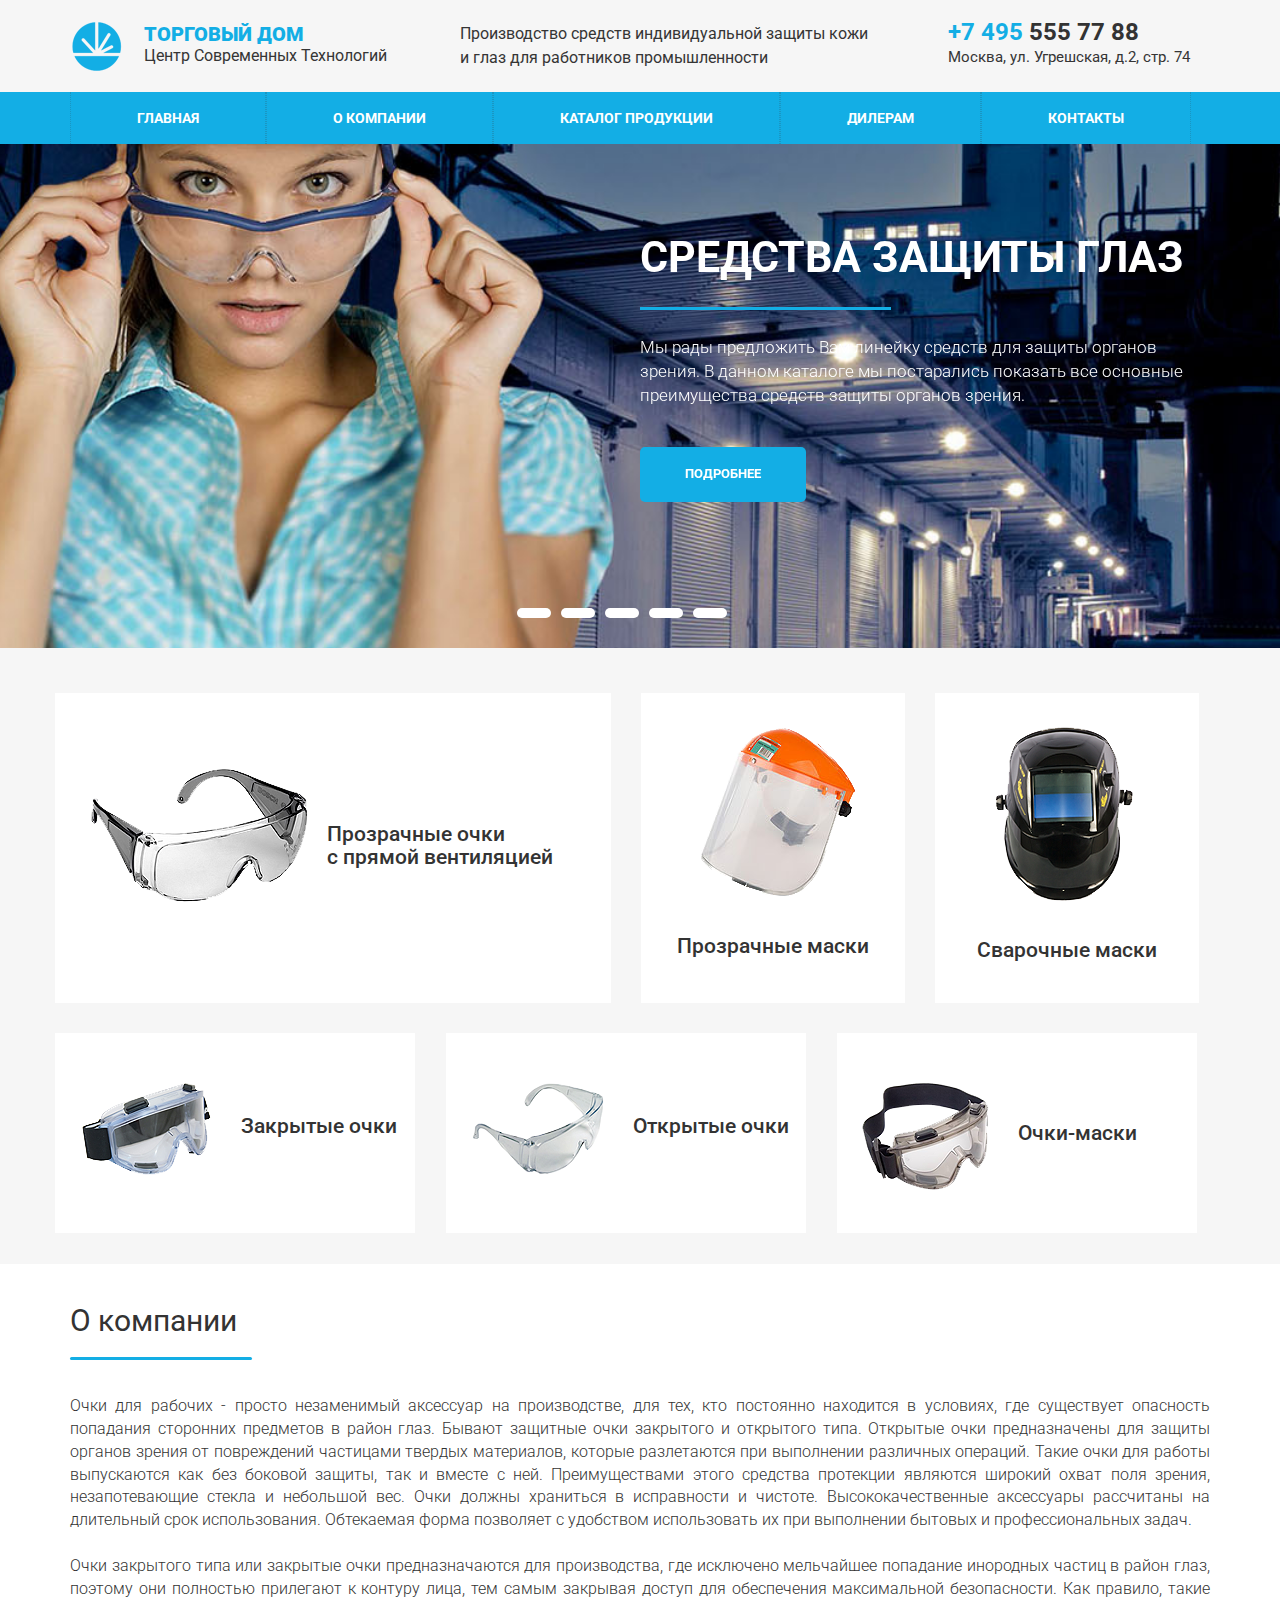
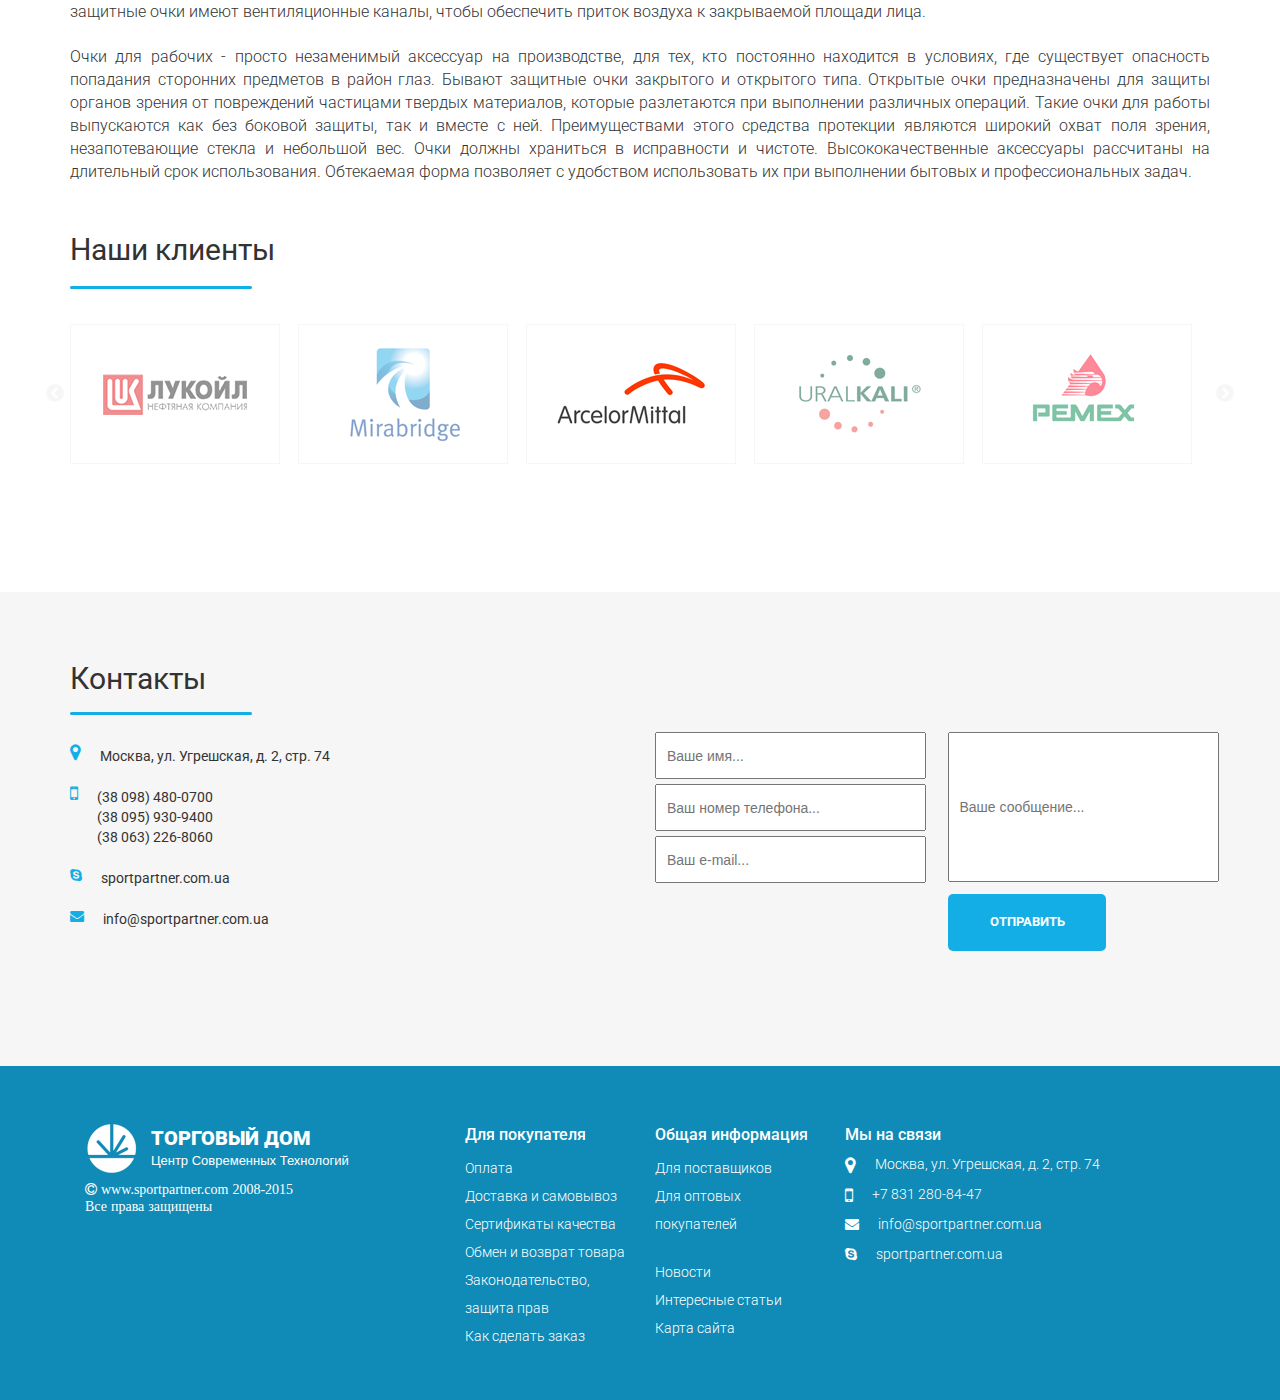
<file: maket1/index.html>
<!DOCTYPE html>
<html lang="ru">
  <head>
    <meta charset="utf-8">
    <meta http-equiv="X-UA-Compatible" content="IE=edge">
    <meta name="viewport" content="width=device-width, initial-scale=1">
    <!-- The above 3 meta tags *must* come first in the head; any other head content must come *after* these tags -->
    <title>ТД Центр современных технологий</title>

    <!-- Bootstrap -->
    <link href="css/bootstrap.min.css" rel="stylesheet">
    <link href="https://fonts.googleapis.com/css?family=Roboto:300,400,500,700,900&amp;subset=cyrillic" rel="stylesheet">
    <link rel="stylesheet" href="css/font-awesome.min.css">    
    <link rel="stylesheet" href="slick/slick.css">
    <link rel="stylesheet" href="slick/slick-theme.css">
    <link rel="stylesheet" href="css/style.css">

    <!-- HTML5 shim and Respond.js for IE8 support of HTML5 elements and media queries -->
    <!-- WARNING: Respond.js doesn't work if you view the page via file:// -->
    <!--[if lt IE 9]>
      <script src="https://oss.maxcdn.com/html5shiv/3.7.3/html5shiv.min.js"></script>
      <script src="https://oss.maxcdn.com/respond/1.4.2/respond.min.js"></script>
    <![endif]-->
  </head>

<body>
  <header id="main">
    <div class="container">
      <div class="row main-head">
        <div class="col-lg-4 col-md-4 col-sm-5 col-xs-12 main-head-logo">
          <img src="img/шапка/logo.png" alt="логотип">
          <p><span>ТОРГОВЫЙ ДОМ</span><br>Центр Современных Технологий</p>
        </div>
        <div class="col-lg-5 col-md-5 col-sm-2 col-xs-12 main-head-info">
          <p>Производство средств индивидуальной защиты кожи<br>и глаз для работников промышленности</p>
        </div>
        <div class="col-lg-3 col-md-3 col-sm-5 col-xs-12 main-head-contacts">
          <p class="tell"><span>+7 495</span> 555 77 88<br><span class="address">Москва, ул. Угрешская, д.2, стр. 74</span>
        </div>
      </div>  
    </div>
  </header> <!--Шапка-->

  <section id="nav">
    <div class="container">
      <div class="row">
        <div class="col-xs-12 navigator">
          <nav class="nav">
            <label class="menuToggle" for="menuCheck"><i class="fa fa-bars"></i></label>
            <input type="checkbox" id="menuCheck">
            <ul class="nav-menu clearfix">
              <li class="active nav-menu-item">
                <a href="index.html">ГЛАВНАЯ</a>
              </li>
              <li class="nav-menu-item">
                <a href="about.html">О КОМПАНИИ</a>
              </li>
              <li class="nav-menu-item">
                <a href="products.html">КАТАЛОГ ПРОДУКЦИИ</a>
              </li>
              <li class="nav-menu-item">
                <a href="#">ДИЛЕРАМ</a> 
              </li>
              <li class="nav-menu-item">
                <a href="#contacts">КОНТАКТЫ</a>
              </li>
            </ul>
          </nav>
        </div>
      </div>
    </div>
  </section> <!--Навигация-->
  
  <section id="main-screen">
    <div class="container">
      <div class="row main-screen-slider">
        <div class="col-lg-6 col-lg-offset-6 col-xs-8 col-xs-offset-2 main-screen-slider-box">
          <div class="main-screen-slider-box-item">
            <h1>средства защиты глаз</h1>
            <div class="main-screen-slider-box-item-line"></div>
            <p>Мы рады предложить Вам линейку средств для защиты органов<br>зрения. В данном каталоге мы постарались показать все основные<br>преимущества средств защиты органов зрения.</p>
            <button>подробнее</button>
          </div>
          <div class="main-screen-slider-box-item">
            <h1>прозрачные маски</h1>
            <div class="main-screen-slider-box-item-line"></div>
            <p>Мы рады предложить Вам линейку средств для защиты органов<br>зрения. В данном каталоге мы постарались показать все основные<br>преимущества средств защиты органов зрения.</p>
            <button>подробнее</button>
          </div>
          <div class="main-screen-slider-box-item">
            <h1>сварочные маски</h1>
            <div class="main-screen-slider-box-item-line"></div>
            <p>Мы рады предложить Вам линейку средств для защиты органов<br>зрения. В данном каталоге мы постарались показать все основные<br>преимущества средств защиты органов зрения.</p>
            <button>подробнее</button>
          </div>
          <div class="main-screen-slider-box-item">
            <h1>очки-маски</h1>
            <div class="main-screen-slider-box-item-line"></div>
            <p>Мы рады предложить Вам линейку средств для защиты органов<br>зрения. В данном каталоге мы постарались показать все основные<br>преимущества средств защиты органов зрения.</p>
            <button>подробнее</button>
          </div>
          <div class="main-screen-slider-box-item">
            <h1>прозрачные очки</h1>
            <div class="main-screen-slider-box-item-line"></div>
            <p>Мы рады предложить Вам линейку средств для защиты органов<br>зрения. В данном каталоге мы постарались показать все основные<br>преимущества средств защиты органов зрения.</p>
            <button>подробнее</button>
          </div>
        </div>
      </div> <!--Слайдер для главного экрана-->
    </div>
  </section>
      
  <section id="products">
      <div class="container products">
        <div class="row products">
          <div class="col-md-6 products-row">
            <img src="img/каталог/01.png" alt="Пластиковые очки с вентиляцией">
            <h3>Прозрачные очки<br> с прямой вентиляцией</h3>
            <div class="products-row-signature">
              <a href="#"><button class="products-row-signature-btn">подробнее</button></a>
            </div> 
          </div>
          <div class="col-md-3 products-row">
            <img src="img/каталог/02.png" alt="Прозрачные маски">
            <h3>Прозрачные маски</h3>
            <div class="products-row-signature">
              <a href="#"><button class="products-row-signature-btn">подробнее</button></a>
            </div> 
          </div>
          <div class="col-md-3 products-row">
            <img src="img/каталог/03.png" alt="Сварочные маски">
            <h3>Сварочные маски</h3>
            <div class="products-row-signature">
              <a href="#"><button class="products-row-signature-btn">подробнее</button></a>
            </div> 
          </div>
        </div>
        <div class="row products">
          <div class="col-md-4 products-row">
            <img src="img/каталог/04.png" alt="Закрытые очки">
            <h3>Закрытые очки</h3>
            <div class="products-row-signature">
              <a href="#"><button class="products-row-signature-btn">подробнее</button></a>
            </div> 
          </div>
          <div class="col-md-4 products-row">
            <img src="img/каталог/05.png" alt="Открытые очки">
            <h3>Открытые очки</h3>
            <div class="products-row-signature">
              <a href="#"><button class="products-row-signature-btn">подробнее</button></a>
            </div> 
          </div>
          <div class="col-md-4 products-row">
            <img src="img/каталог/06.png" alt="Очки-маски">
            <h3>Очки-маски</h3>
            <div class="products-row-signature">
              <a href="#"><button class="products-row-signature-btn">подробнее</button></a>
            </div> 
          </div>
        </div>
      </div>
    </section> <!--Заготовка для каталога продукции, только начало...-->

    <section id="about_company">
      <div class="container company">
        <div class="row">
          <div class="col-xs-12">
            <h3>О компании</h3>
            <div class="line"></div>
            <p>Очки для рабочих - просто незаменимый аксессуар на производстве, для тех, кто постоянно находится в условиях, где существует опасность попадания сторонних предметов в район глаз. Бывают защитные очки закрытого и открытого типа. Открытые очки предназначены для защиты органов зрения от повреждений частицами твердых материалов, которые разлетаются при выполнении различных операций. Такие очки для работы выпускаются как без боковой защиты, так и вместе с ней. Преимуществами этого средства протекции являются широкий охват поля зрения, незапотевающие стекла и небольшой вес. Очки должны храниться в исправности и чистоте. Высококачественные аксессуары рассчитаны на длительный срок использования. Обтекаемая форма позволяет с удобством использовать их при выполнении бытовых и профессиональных задач.<br><br>Очки закрытого типа или закрытые очки предназначаются для производства, где исключено мельчайшее попадание инородных частиц в район глаз, поэтому они полностью прилегают к контуру лица, тем самым закрывая доступ для обеспечения максимальной безопасности. Как правило, такие защитные очки имеют вентиляционные каналы, чтобы обеспечить приток воздуха к закрываемой площади лица.<br><br>Очки для рабочих - просто незаменимый аксессуар на производстве, для тех, кто постоянно находится в условиях, где существует опасность попадания сторонних предметов в район глаз. Бывают защитные очки закрытого и открытого типа. Открытые очки предназначены для защиты органов зрения от повреждений частицами твердых материалов, которые разлетаются при выполнении различных операций. Такие очки для работы выпускаются как без боковой защиты, так и вместе с ней. Преимуществами этого средства протекции являются широкий охват поля зрения, незапотевающие стекла и небольшой вес. Очки должны храниться в исправности и чистоте. Высококачественные аксессуары рассчитаны на длительный срок использования. Обтекаемая форма позволяет с удобством использовать их при выполнении бытовых и профессиональных задач. </p>
          </div>
        </div>
        <div class="row">
          <div class="col-xs-12">
            <h3>Наши клиенты</h3>
            <div class="line"></div>
          </div>
        </div>
        <div class="row clients-slider-box">
          <div class="col-xs-12">
            <div class="clients-slider">
              <div class="clients-slider-item">
                <div class="clients-box image-flex">
                  <img src="img/логотипы клиентов/Lukoil.png" alt="Логотип клиента">
                </div>
              </div>
              <div class="clients-slider-item">
                <div class="clients-box image-flex">
                  <img src="img/логотипы клиентов/mirabridge.png" alt="Логотип клиента">
                </div>
              </div>
              <div class="clients-slider-item">
                <div class="clients-box image-flex">
                  <img src="img/логотипы клиентов/Arcellor.png" alt="Логотип клиента">
                </div>
              </div>
              <div class="clients-slider-item">
                <div class="clients-box image-flex">
                  <img src="img/логотипы клиентов/ural.png" alt="Логотип клиента">
                </div>
              </div>
              <div class="clients-slider-item">
                <div class="clients-box image-flex">
                  <img src="img/логотипы клиентов/pemex.png" alt="Логотип клиента">
                </div>
              </div>
              <div class="clients-slider-item">
                <div class="clients-box image-flex">
                  <img src="img/логотипы клиентов/Lukoil.png" alt="Логотип клиента">
                </div>
              </div>
            </div>
          </div>
        </div>
      </div>
    </section> <!-- Блок о компании -->

    <section id="contacts">
      <div class="container">
        <div class="row contacts">
          <div class="col-xs-6 contacts-info">
            <h3>Контакты</h3>
            <div class="line"></div>
            <div class="contacts-info-item">
             <i class="fa fa-map-marker fa-lg"></i>
             <p>Москва, ул. Угрешская, д. 2, стр. 74</p> 
            </div>
            <div class="contacts-info-item">
              <i class="fa fa-mobile-phone fa-lg"></i>
              <p>(38 098) 480-0700<br>(38 095) 930-9400<br>(38 063) 226-8060</p>
            </div>
            <div class="contacts-info-item">
             <i class="fa fa-skype"></i>
             <p>sportpartner.com.ua</p> 
            </div>
            <div class="contacts-info-item">
              <i class="fa fa-envelope"></i>
              <p>info@sportpartner.com.ua</p>
            </div>
          </div>
          <div class="col-xs-3 contacts-form">
            <form action="#" class="contacts-form-item">
              <input type="text" placeholder="Ваше имя..." class="name">
              <input type="text" placeholder="Ваш номер телефона..." class="phone">
              <input type="email" placeholder="Ваш e-mail..." required class="email">
            </form>
          </div>
          <div class="col-xs-3 contacts-form">
            <form action="#" class="contacts-form-item">
              <input type="text" placeholder="Ваше сообщение..." class="message">
              <button type="submit">отправить</button>
            </form>
          </div>
        </div>
      </div>
    </section> <!-- Контактная информация и форма для обращения-->

    <footer id="footer">
      <div class="container footer">
        <div class="col-sm-4">
          <div class="footer-box">
            <img src="img/футер/logo.png" alt="Логотип">
            <p class="logo"><span>ТОРГОВЫЙ ДОМ</span><br>Центр Современных Технологий</p><br>
            <i class="fa fa-copyright"> www.sportpartner.com 2008-2015<br>Все права защищены</i>
          </div>
        </div>
        <div class="col-sm-2">
          <div class="footer-box clients">
            <h3>Для покупателя</h3>
            <a href="#">Оплата</a>
            <a href="#">Доставка и самовывоз</a>
            <a href="#">Сертификаты качества</a>
            <a href="#">Обмен и возврат товара</a>
            <a href="#">Законодательство, защита прав</a>
            <a href="#">Как сделать заказ</a>
          </div>
        </div>
        <div class="col-sm-2">
          <div class="footer-box">
            <h3>Общая информация</h3>
            <a href="#">Для поставщиков</a>
            <a href="#">Для оптовых покупателей</a>
            <br>
            <a href="#">Новости</a>
            <a href="#">Интересные статьи</a>
            <a href="#">Карта сайта</a>
          </div>
        </div>
        <div class="col-sm-4">
          <div class="footer-box">
            <h3>Мы на связи</h3>
            <div class="footer-item">
             <i class="fa fa-map-marker fa-lg"></i>
             <p class="i">Москва, ул. Угрешская, д. 2, стр. 74</p> 
            </div>
            <div class="footer-item">
              <i class="fa fa-mobile-phone fa-lg"></i>
              <p class="i">+7 831 280-84-47</p>
            </div>
            <div class="footer-item">
              <i class="fa fa-envelope"></i>
              <p class="i">info@sportpartner.com.ua</p>
            </div>
            <div class="footer-item">
             <i class="fa fa-skype"></i>
             <p class="i">sportpartner.com.ua</p> 
            </div>
          </div>
        </div>
      </div>
    </footer>
    
    

    <!-- jQuery (necessary for Bootstrap's JavaScript plugins) -->
    <script src="https://ajax.googleapis.com/ajax/libs/jquery/1.12.4/jquery.min.js"></script>
    <script src="slick/slick.min.js"></script>
    <!-- Include all compiled plugins (below), or include individual files as needed -->
    <script src="js/bootstrap.min.js"></script>

    <!--Слайдер для главного экрана-->
    <script>
      $(document).ready(function(){
        $('.main-screen-slider-box').slick({
          slidesToShow: 1,
          slidesToScroll: 1,
          arrows: false,
          autoplay: true,
          autoplaySpeed: 3500,
          dots: true
        });
      }); 
    </script>

    <!--Слайдер для просмотра клиентов компании-->
    <script>
      $(document).ready(function(){
        $('.clients-slider').slick({
          infinite: true,
          slidesToShow: 5,
          slidesToScroll: 3,
           responsive: [
            {
            breakpoint: 1199,
            settings: {
            infinite: true,
            slidesToShow: 3,
            slidesToScroll: 3,
            dots: true,
          }
        },
          {
            breakpoint: 768,
            settings: {
            infinite: true,
            slidesToShow: 3,
            slidesToScroll: 3,
            dots: true,
          }
        },
          {
            breakpoint: 480,
            settings: {
            infinite: true,
            slidesToShow: 1,
            slidesToScroll: 1,
            dots: true,
            }
          }
        ]
        });
      });
    </script>
    
  </body>
</html>
</file>
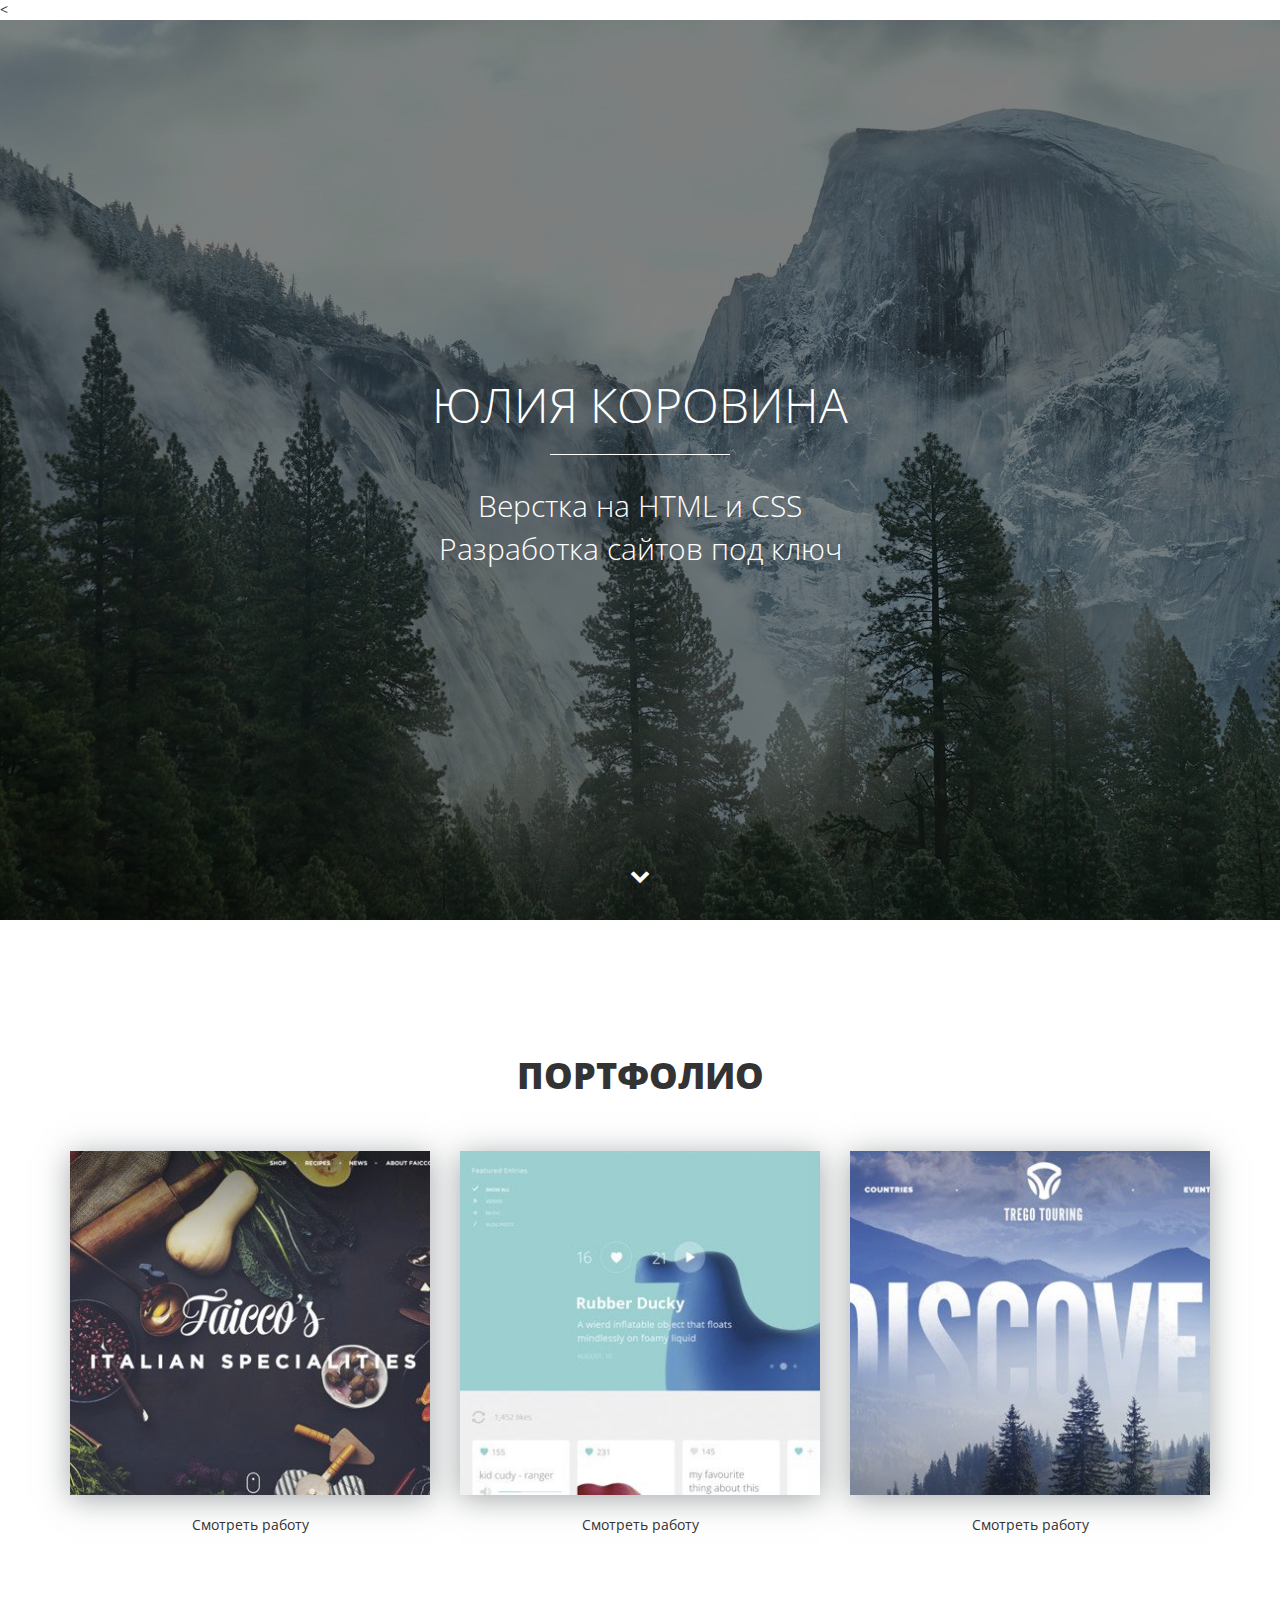
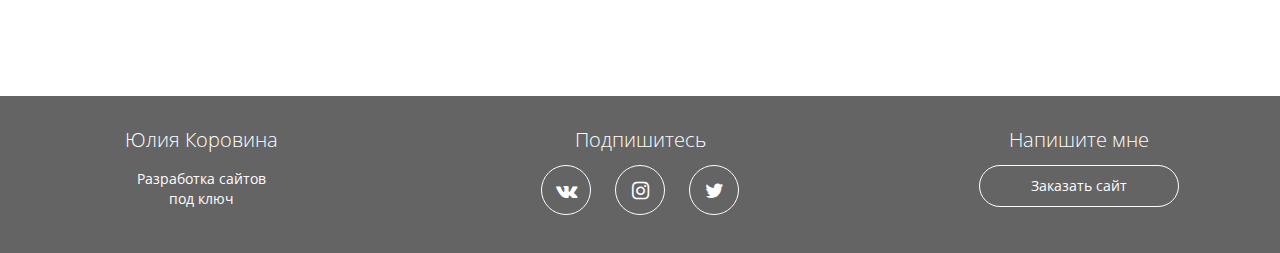
<file: my first site/index.html>
<!DOCTYPE html>
<html lang="ru">
<head>
	<meta charset="UTF-8">
	<meta http-equiv="X-UA-compatible" content= "IE=edge">
	<meta name="viewport" content="width=device-width, initial-scale=1">
	<meta property="og:url" content="">
	<meta property="og:type" content="website">
	<meta property="og:tytle" content="Юлия Коровина - вертска сайтов на HTML и CSS">
	<meta property="og:image" content="">
	<meta property="og:description" content="Закажите разработку сайтов без посредников от 5 990 рублей">
	<meta property="og:site_name" content="Портфолио верстальщика">
	<meta property="article:author" content="Юлия Коровина">
	<title>Юлия Коровина - Портфолио</title>
	<link href="https://fonts.googleapis.com/css?family=Open+Sans:400,700&amp;subset=cyrillic" rel="stylesheet">
	<link href="css/bootstrap.min.css" rel="stylesheet">
	<<link rel="stylesheet" href="css/fontello.css">
	<link rel="stylesheet" href="css/fontello-embedded.css">
	<link href="css/style.css" rel="stylesheet">
	<link rel="shortcut icon" type="image/x-icon" href="favicon.ico"> 
	<!--[if it IE 9]>
		<script src="https://oss.maxcdn.com/html5shiv/3.7.3./html5shiv.min.js"></script>
		<script src="https://oss.maxcdn.com/respond/1.4.2./respond.min.js"></script>
	<![endif]-->
	</head>
	<body>

<div class="main">
<div class="main-overlay"></div>
	<div class="wrapper">
		<div class="main-header">
			<h1>Юлия Коровина</h1>
			<div class="main-line"></div>
			<p>Верстка на HTML и CSS<br>Разработка сайтов под ключ</p>
		</div>
	</div>
		<a class="main-down" href="#portfolio"><i class="icon-down"></i></a>
	</div>

	<div class="portfolio" id="portfolio">
		<div class="container">
			<h2 class="section-header">Портфолио</h2>
			<div class="row">
				<div class="col-md-4">
					<div class="portfolio-block">
						<img src="img/portfolio/1.jpg" alt="Работа №1">
						<a data-toggle="modal" data-work='work-1' href="#work">Смотреть работу</a>
					</div>
				</div>
				<div class="col-md-4">
					<div class="portfolio-block">
						<img src="img/portfolio/2.jpg" alt="Работа №2">
						<a data-toggle="modal" data-work='work-2' href="#work">Смотреть работу</a>
					</div>
				</div>
				<div class="col-md-4">
					<div class="portfolio-block">
						<img src="img/portfolio/3.jpg" alt="Работа №3">
						<a data-toggle="modal" data-work='work-3' href="#work">Смотреть работу</a>
					</div>
				</div>
			</div>	
		</div>
	</div>

	<div class="footer">
		<div class="container">
			<div class="row">
				<div class="col-md-3">
					<strong>Юлия Коровина</strong>
					<p>Разработка сайтов<br>под ключ</p>
				</div>
				<div class="col-md-6">
					<strong>Подпишитесь</strong>
					<div class="social-links">
						<a href="#"><i class="icon-vk"></i></a>
						<a href="#"><i class="icon-instagram"></i></a>
						<a href="#"><i class="icon-twitter"></i></a>
					</div>
				</div>
				<div class="col-md-3">
					<strong>Напишите мне</strong>
					<a href="#" class="offer-btn">Заказать сайт</a>
				</div>
			</div>
		</div>
	</div>

	<!--Всплывающие окна-->
	<!--Modal -->
	<!-- Modal -->
<div class="modal fade" id="work" role="dialog"> 
  <div class="modal-dialog" role="document">
    <div class="modal-content">
      <div class="modal-header">
        <button type="button" class="close" data-dismiss="modal" aria-label="Close"><span aria-hidden="true">&times;</span></button>
        <h4 class="modal-title">Описание проекта</h4>
      </div>
      <div class="modal-body">
        <div class="row">
        	<div class="col-md-5">
        		<img src="img/portfolio/1.jpg" alt="Первая работа">
        	</div>
        	<div class="col-md-7">
        		<h4>Сайт для ресторана</h4>
        		<p>Описание сайта</p>
        		<a href="https:vk.me/id175496207" class="modal-btn">Заказать такой сайт</a>
        	</div>
       </div>
      </div>
    </div>
  </div>
</div> 

		<!--JQuery (necessary for Bootstrap's Javasript plugins)-->
		<script src="https://ajax.googleapis.com/ajax/libs/jquery/1.12.4/jquery.min.js"></script>
		<script src="js/bootstrap.min.js"></script>
		<script>
			$(function() {
				var link = $('a[data-toggle="modal"]');
					link.on('click', function(event) {
						var work = $(this).attr('data-work');
						var modal = $('.modal');
						modal.find('.modal-body').load(work+'.html')
				});
			});
		</script>
		<script>
			$(document).ready(function() {

				//навигация - плавный скроллинг к якорю
				$("slowly").on("click", function(event) {
					//отменяем стандартную обработку нажатия по ссылке
					event.preventDefault();
					//забираем идентификатор блока с атрибута href
					var id = $(this).attr('href'),
					//узнаем высоту от начала страницы до блока на который ссылается якорь
					top = $(id).offset().top;
					//анимируем переход на расстояние - top за 1500 мс
					$('body,html').animate({scrollTop: top}, 800); 
				});
			
			});
		</script>
	</body>
</file>
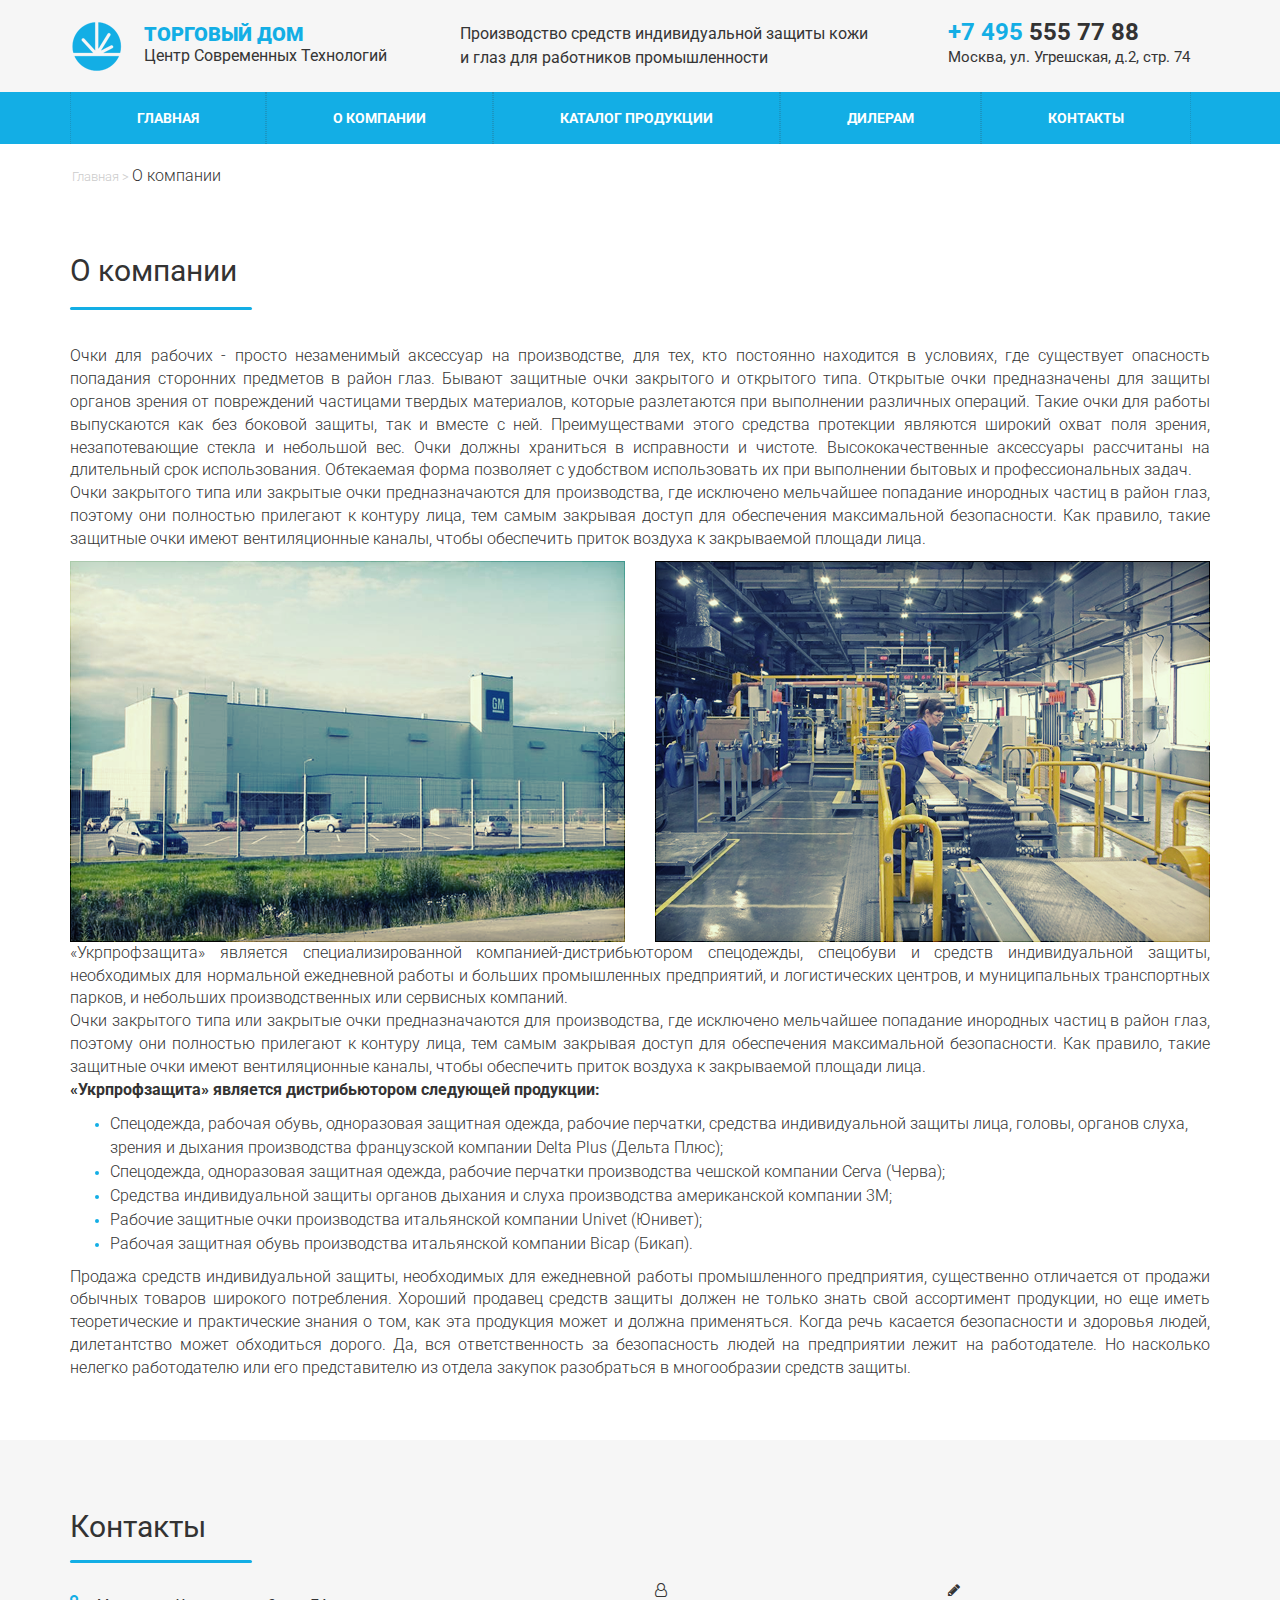
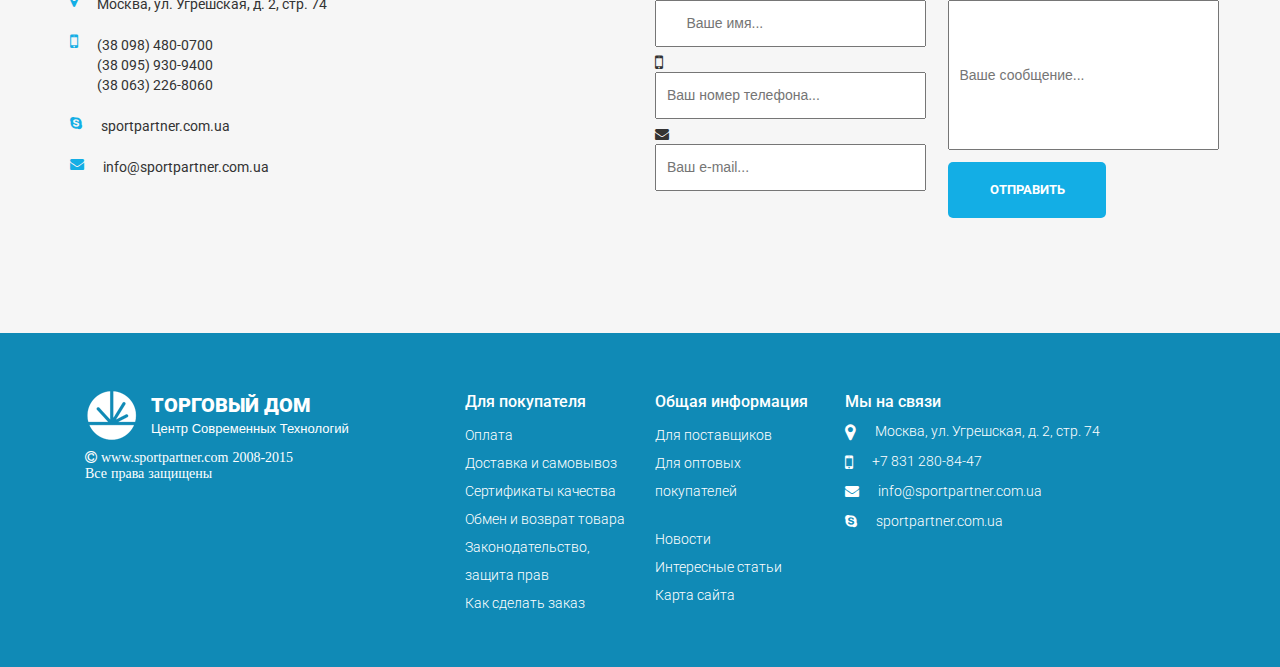
<file: maket1/about.html>
<!DOCTYPE html>
<html lang="ru">
  <head>
    <meta charset="utf-8">
    <meta http-equiv="X-UA-Compatible" content="IE=edge">
    <meta name="viewport" content="width=device-width, initial-scale=1">
    <!-- The above 3 meta tags *must* come first in the head; any other head content must come *after* these tags -->
    <title>ТД Центр современных технологий</title>

    <!-- Bootstrap -->
    <link href="css/bootstrap.min.css" rel="stylesheet">
    <link href="https://fonts.googleapis.com/css?family=Roboto:300,400,500,700,900&amp;subset=cyrillic" rel="stylesheet">
    <link rel="stylesheet" href="css/font-awesome.min.css">    
    <link rel="stylesheet" href="slick/slick.css">
    <link rel="stylesheet" href="slick/slick-theme.css">
    <link rel="stylesheet" href="css/style.css">

    <!-- HTML5 shim and Respond.js for IE8 support of HTML5 elements and media queries -->
    <!-- WARNING: Respond.js doesn't work if you view the page via file:// -->
    <!--[if lt IE 9]>
      <script src="https://oss.maxcdn.com/html5shiv/3.7.3/html5shiv.min.js"></script>
      <script src="https://oss.maxcdn.com/respond/1.4.2/respond.min.js"></script>
    <![endif]-->
  </head>

<body>
  <header id="main">
    <div class="container">
      <div class="row main-head">
        <div class="col-lg-4 col-md-4 col-sm-5 col-xs-12 main-head-logo">
          <img src="img/шапка/logo.png" alt="логотип">
          <p><span>ТОРГОВЫЙ ДОМ</span><br>Центр Современных Технологий</p>
        </div>
        <div class="col-lg-5 col-md-5 col-sm-2 col-xs-12 main-head-info">
          <p>Производство средств индивидуальной защиты кожи<br>и глаз для работников промышленности</p>
        </div>
        <div class="col-lg-3 col-md-3 col-sm-5 col-sm-offset-2 col-xs-12 main-head-contacts">
          <p class="tell"><span>+7 495</span> 555 77 88<br><span class="address">Москва, ул. Угрешская, д.2, стр. 74</span>
        </div>
      </div> 
    </div>
  </header> <!--Шапка-->

  <section id="nav">
    <div class="container">
      <nav class="nav">
        <label class="menuToggle" for="menuCheck"><i class="fa fa-bars"></i></label>
        <input type="checkbox" id="menuCheck">
        <ul class="nav-menu">
          <li class="nav-menu-item">
            <a href="index.html">ГЛАВНАЯ</a>
          </li>
          <li class="active nav-menu-item">
            <a href="about.html">О КОМПАНИИ</a>
          </li>
          <li class="nav-menu-item">
            <a href="products.html">КАТАЛОГ ПРОДУКЦИИ</a>
          </li>
          <li class="nav-menu-item">
            <a href="#">ДИЛЕРАМ</a> 
          </li>
          <li class="nav-menu-item">
            <a href="#contacts">КОНТАКТЫ</a>
          </li>
        </ul>
      </nav><!--Навигация-->
    </div>
  </section> 
  
 
    <section id="about_company_page">
      <div class="container company">
        <div class="row">
          <p class="aline"><span>Главная  >  </span>О компании</p>
          <div class="col-xs-12">
            <h3>О компании</h3>
            <div class="line"></div>
            <p>Очки для рабочих - просто незаменимый аксессуар на производстве, для тех, кто постоянно находится в условиях, где существует опасность попадания сторонних предметов в район глаз. Бывают защитные очки закрытого и открытого типа. Открытые очки предназначены для защиты органов зрения от повреждений частицами твердых материалов, которые разлетаются при выполнении различных операций. Такие очки для работы выпускаются как без боковой защиты, так и вместе с ней. Преимуществами этого средства протекции являются широкий охват поля зрения, незапотевающие стекла и небольшой вес. Очки должны храниться в исправности и чистоте. Высококачественные аксессуары рассчитаны на длительный срок использования. Обтекаемая форма позволяет с удобством использовать их при выполнении бытовых и профессиональных задач. <br>
Очки закрытого типа или закрытые очки предназначаются для производства, где исключено мельчайшее попадание инородных частиц в район глаз, поэтому они полностью прилегают к контуру лица, тем самым закрывая доступ для обеспечения максимальной безопасности. Как правило, такие защитные очки имеют вентиляционные каналы, чтобы обеспечить приток воздуха к закрываемой площади лица. </p>
          </div>
        </div>
        <div class="row company_img">
          <div class="col-xs-12 col-sm-6 col-md-6 col-lg-6 company_img_box">
            <img src="img/о компании/1.png" alt="Вид здания завода">
          </div>
          <div class="col-xs-12 col-sm-6 col-md-6 col-lg-6 company_img_box">
            <img src="img/о компании/2.png" alt="Завод изнутри">
          </div>
        </div>
        <div class="row">
          <div class="col-xs-12">
            <p>«Укрпрофзащита» является специализированной компанией-дистрибьютором спецодежды, спецобуви и средств индивидуальной защиты, необходимых для нормальной ежедневной работы и больших промышленных предприятий, и логистических центров, и муниципальных транспортных парков, и небольших производственных или сервисных компаний. <br>
Очки закрытого типа или закрытые очки предназначаются для производства, где исключено мельчайшее попадание инородных частиц в район глаз, поэтому они полностью прилегают к контуру лица, тем самым закрывая доступ для обеспечения максимальной безопасности. Как правило, такие защитные очки имеют вентиляционные каналы, чтобы обеспечить приток воздуха к закрываемой площади лица.<br>
<span class="p">«Укрпрофзащита» является дистрибьютором следующей продукции:</span></p>
            <ul>
              <li><span class="li">Спецодежда, рабочая обувь, одноразовая защитная одежда, рабочие перчатки, средства индивидуальной защиты лица, головы, органов слуха, зрения и дыхания производства французской компании Delta Plus (Дельта Плюс);</span></li>
              <li><span class="li">Спецодежда, одноразовая защитная одежда, рабочие перчатки производства чешской компании Cerva (Черва);</span></li>
              <li><span class="li">Средства индивидуальной защиты органов дыхания и слуха производства американской компании 3М;</span></li>
              <li><span class="li">Рабочие защитные очки производства итальянской компании Univet (Юнивет);</span></li>
              <li><span class="li">Рабочая защитная обувь производства итальянской компании Bicap (Бикап).</span></li>
            </ul>
            <p>Продажа средств индивидуальной защиты, необходимых для ежедневной работы промышленного предприятия, существенно отличается от продажи обычных товаров широкого потребления. Хороший продавец средств защиты должен не только знать свой ассортимент продукции, но еще иметь теоретические и практические знания о том, как эта продукция может и должна применяться. Когда речь касается безопасности и здоровья людей, дилетантство может обходиться дорого. Да, вся ответственность за безопасность людей на предприятии лежит на работодателе. Но насколько нелегко работодателю или его представителю из отдела закупок разобраться в многообразии средств защиты.</p>
          </div>
        </div>
      </div>
    </section> <!-- Блок о компании -->

    <section id="contacts">
      <div class="container">
        <div class="row contacts">
          <div class="col-lg-6 col-md-6 col-sm-4 col-xs-12 contacts-info">
            <h3>Контакты</h3>
            <div class="line"></div>
            <div class="contacts-info-item">
             <i class="fa fa-map-marker fa-2k"></i>
             <p>Москва, ул. Угрешская, д. 2, стр. 74</p> 
            </div>
            <div class="contacts-info-item">
              <i class="fa fa-mobile-phone fa-lg"></i>
              <p>(38 098) 480-0700<br>(38 095) 930-9400<br>(38 063) 226-8060</p>
            </div>
            <div class="contacts-info-item">
             <i class="fa fa-skype"></i>
             <p>sportpartner.com.ua</p> 
            </div>
            <div class="contacts-info-item">
              <i class="fa fa-envelope"></i>
              <p>info@sportpartner.com.ua</p>
            </div>
          </div>
          <div class="col-lg-3 col-md-6 col-sm-4 col-xs-12 contacts-form">
            <form action="#" class="contacts-form-item">
              <i class="fa fa-user-o"></i>
              <input type="text" placeholder="     Ваше имя..." class="name">
              <i class="fa fa-mobile-phone fa-lg"></i>
              <input type="text" placeholder="Ваш номер телефона..." class="phone">
              <i class="fa fa-envelope"></i>
              <input type="email" placeholder="Ваш e-mail..." required class="email">
            </form>
          </div>
          <div class="col-lg-3 col-md-6 col-sm-4 col-xs-12 contacts-form">
            <form action="#" class="contacts-form-item">
              <i class="fa fa-pencil"></i>
              <input type="text" placeholder="Ваше сообщение..." class="message">
              <button type="submit">отправить</button>
            </form>
          </div>
        </div>
      </div>
    </section> <!-- Контактная информация и форма для обращения-->

    <footer id="footer">
      <div class="container footer">
        <div class="col-sm-4">
          <div class="footer-box">
            <img src="img/футер/logo.png" alt="Логотип">
            <p class="logo"><span>ТОРГОВЫЙ ДОМ</span><br>Центр Современных Технологий</p><br>
            <i class="fa fa-copyright"> www.sportpartner.com 2008-2015<br>Все права защищены</i>
          </div>
        </div>
        <div class="col-sm-2">
          <div class="footer-box clients">
            <h3>Для покупателя</h3>
            <a href="#">Оплата</a>
            <a href="#">Доставка и самовывоз</a>
            <a href="#">Сертификаты качества</a>
            <a href="#">Обмен и возврат товара</a>
            <a href="#">Законодательство, защита прав</a>
            <a href="#">Как сделать заказ</a>
          </div>
        </div>
        <div class="col-sm-2">
          <div class="footer-box">
            <h3>Общая информация</h3>
            <a href="#">Для поставщиков</a>
            <a href="#">Для оптовых покупателей</a>
            <br>
            <a href="#">Новости</a>
            <a href="#">Интересные статьи</a>
            <a href="#">Карта сайта</a>
          </div>
        </div>
        <div class="col-sm-4">
          <div class="footer-box">
            <h3>Мы на связи</h3>
            <div class="footer-item">
             <i class="fa fa-map-marker fa-lg"></i>
             <p class="i">Москва, ул. Угрешская, д. 2, стр. 74</p> 
            </div>
            <div class="footer-item">
              <i class="fa fa-mobile-phone fa-lg"></i>
              <p class="i">+7 831 280-84-47</p>
            </div>
            <div class="footer-item">
              <i class="fa fa-envelope"></i>
              <p class="i">info@sportpartner.com.ua</p>
            </div>
            <div class="footer-item">
             <i class="fa fa-skype"></i>
             <p class="i">sportpartner.com.ua</p> 
            </div>
          </div>
        </div>
      </div>
    </footer>
    
    

    <!-- jQuery (necessary for Bootstrap's JavaScript plugins) -->
    <script src="https://ajax.googleapis.com/ajax/libs/jquery/1.12.4/jquery.min.js"></script>
    <script src="slick/slick.min.js"></script>
    <!-- Include all compiled plugins (below), or include individual files as needed -->
    <script src="js/bootstrap.min.js"></script>

    <!--Слайдер для главного экрана-->
    <script>
      $(document).ready(function(){
        $('.main-screen-slider-box').slick({
          slidesToShow: 1,
          slidesToScroll: 1,
          arrows: false,
          autoplay: true,
          autoplaySpeed: 3500,
        });
      }); 
    </script>

    <!--Слайдер для просмотра клиентов компании-->
    <script>
      $(document).ready(function(){
        $('.clients-slider').slick({
          infinite: true,
          slidesToShow: 5,
          slidesToScroll: 3,
           responsive: [
          {
            breakpoint: 768,
            settings: {
            infinite: true,
            slidesToShow: 3,
            slidesToScroll: 3,
          }
        },
          {
            breakpoint: 480,
            settings: {
            infinite: true,
            slidesToShow: 1,
            slidesToScroll: 1,
            dots: true,
            }
          }
        ]
        });
      });
    </script>
    
  </body>
</html>
</file>
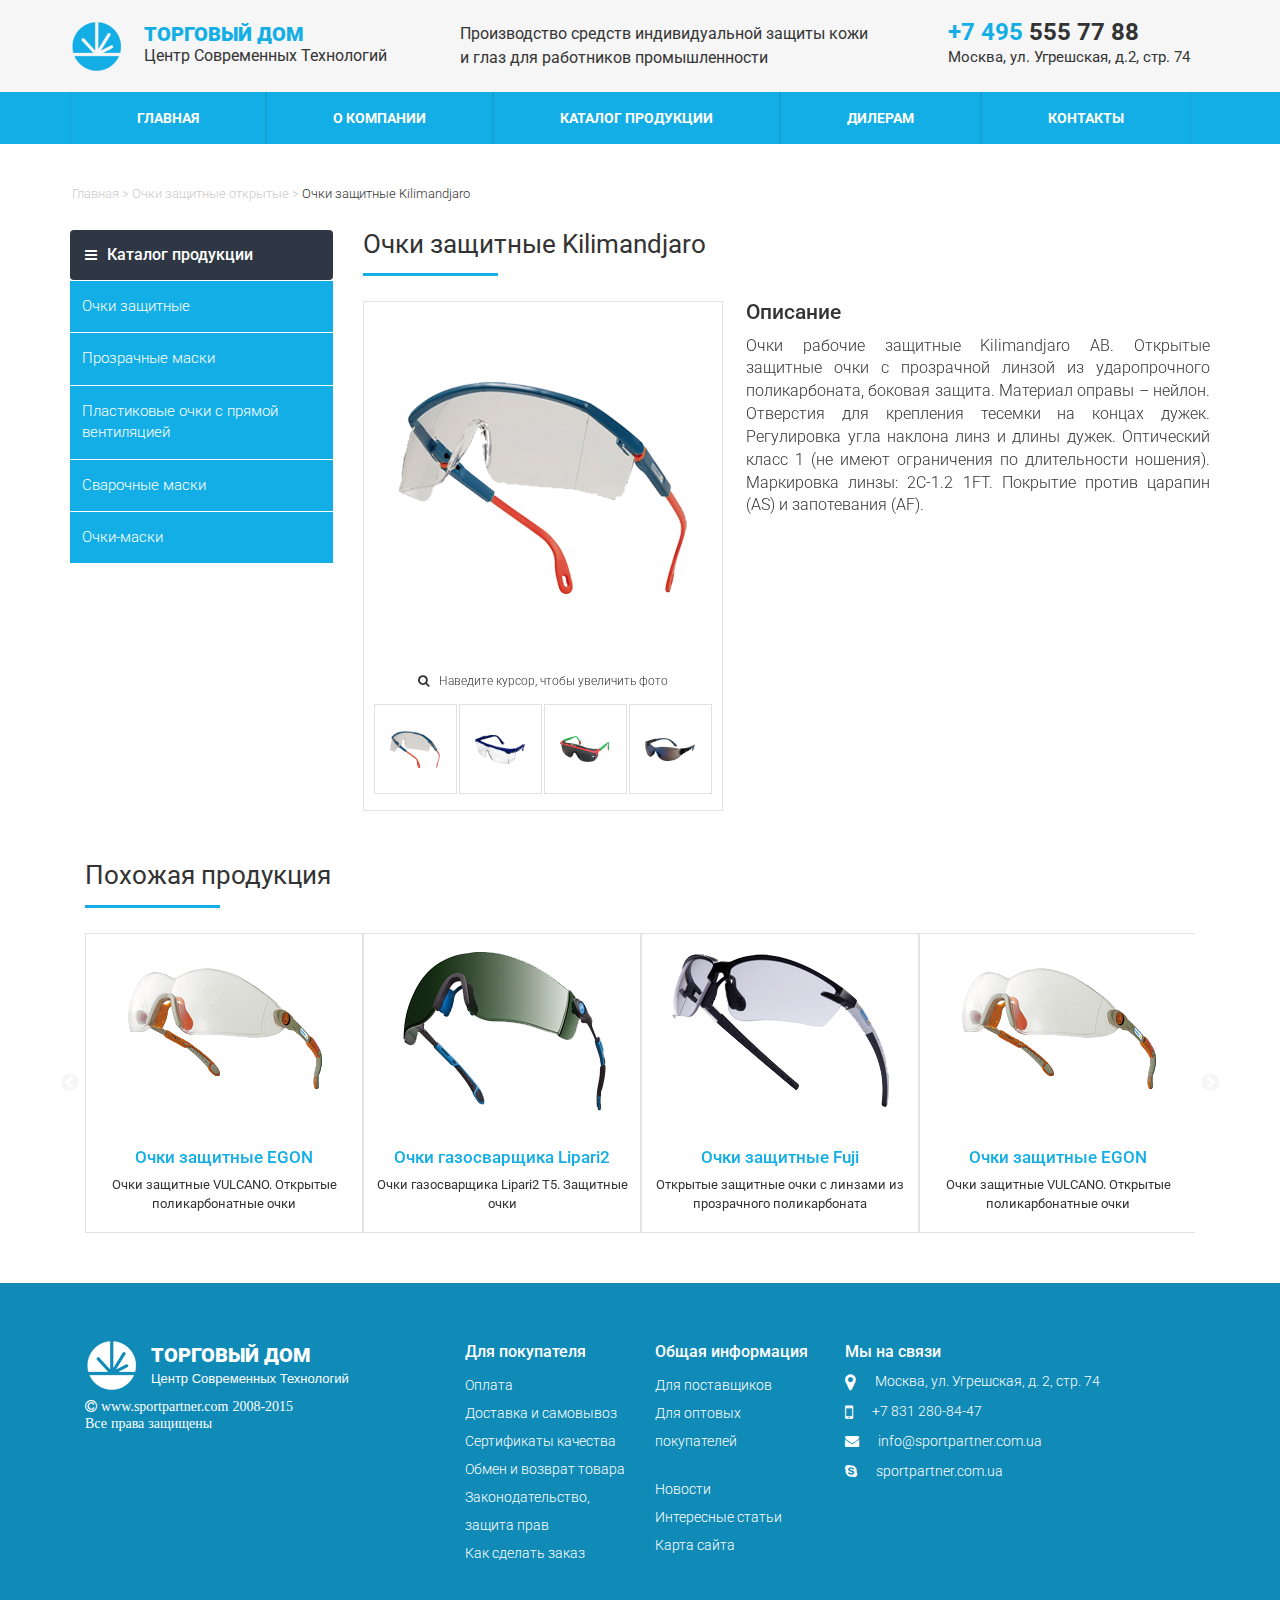
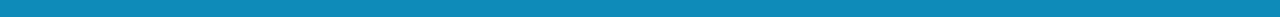
<file: maket1/products.html>
<!DOCTYPE html>
<html lang="ru">
  <head>
    <meta charset="utf-8">
    <meta http-equiv="X-UA-Compatible" content="IE=edge">
    <meta name="viewport" content="width=device-width, initial-scale=1">
    <!-- The above 3 meta tags *must* come first in the head; any other head content must come *after* these tags -->
    <title>ТД Центр современных технологий</title>

    <!-- Bootstrap -->
    <link href="css/bootstrap.min.css" rel="stylesheet">
    <link href="https://fonts.googleapis.com/css?family=Roboto:300,400,500,700,900&amp;subset=cyrillic" rel="stylesheet">
    <link rel="stylesheet" href="css/font-awesome.min.css">    
    <link rel="stylesheet" href="slick/slick.css">
    <link rel="stylesheet" href="slick/slick-theme.css">
    <link rel="stylesheet" href="css/style.css">

    <!-- HTML5 shim and Respond.js for IE8 support of HTML5 elements and media queries -->
    <!-- WARNING: Respond.js doesn't work if you view the page via file:// -->
    <!--[if lt IE 9]>
      <script src="https://oss.maxcdn.com/html5shiv/3.7.3/html5shiv.min.js"></script>
      <script src="https://oss.maxcdn.com/respond/1.4.2/respond.min.js"></script>
    <![endif]-->
  </head>

<body>
  <header id="main">
    <div class="container">
      <div class="row main-head">
        <div class="col-lg-4 col-md-4 col-sm-5 col-xs-12 main-head-logo">
          <img src="img/шапка/logo.png" alt="логотип">
          <p><span>ТОРГОВЫЙ ДОМ</span><br>Центр Современных Технологий</p>
        </div>
        <div class="col-lg-5 col-md-5 col-sm-2 col-xs-12 main-head-info">
          <p>Производство средств индивидуальной защиты кожи<br>и глаз для работников промышленности</p>
        </div>
        <div class="col-lg-3 col-md-3 col-sm-5 col-xs-12 main-head-contacts">
          <p class="tell"><span>+7 495</span> 555 77 88<br><span class="address">Москва, ул. Угрешская, д.2, стр. 74</span>
        </div>
      </div> 
    </div>
  </header> <!--Шапка-->

  <section id="nav">
    <div class="container">
      <div class="row">
        <div class="col-xs-12 navigator">
          <nav class="nav">
            <label class="menuToggle" for="menuCheck"><i class="fa fa-bars"></i></label>
            <input type="checkbox" id="menuCheck">
            <ul class="nav-menu">
              <li class="nav-menu-item">
                <a href="index.html">ГЛАВНАЯ</a>
              </li>
              <li class="nav-menu-item">
                <a href="about.html">О КОМПАНИИ</a>
              </li>
              <li class="active nav-menu-item">
                <a href="products.html">КАТАЛОГ ПРОДУКЦИИ</a>
              </li>
              <li class="nav-menu-item">
                <a href="#">ДИЛЕРАМ</a> 
              </li>
              <li class="nav-menu-item">
                <a href="#contacts">КОНТАКТЫ</a>
              </li>
            </ul>
          </nav><!--Навигация-->
        </div>
      </div>
    </div>
  </section> 
  
  <section id="products_page">
    <div class="container">
      <div class="row">
        <p class="aline"><span>Главная > Очки защитные открытые ></span> Очки защитные Kilimandjaro</p>
        <div class="col-sm-3">
          <nav class=" products-box">
            <input type="checkbox" name="toggle" class="toggleMenu" id="menu">
            <label for="menu" class="toggleMenu"><i class="fa fa-bars fa-2k"><span>Каталог продукции</span></i></label>
              <ul class="check">
                <li class="check">
                  <label for="sub_m1" class="toggleSubmenu"></label>
                  <a href="">Очки защитные</a>
                  <input type="checkbox" name="toggle" class="toggleSubmenu" id="sub_m1">
                  <ul class="check">
                    <li><a href="">Очки защитные закрытые</a></li>
                    <li><a href="">Очки защитные открытые</a></li>
                  </ul>
                </li>
                <li><a href="">Прозрачные маски</a></li>
                <li><a href="">Пластиковые очки с прямой вентиляцией</a></li>
                <li><a href="">Сварочные маски</a></li>
                <li><a href="">Очки-маски</a></li>
              </ul>
          </nav>
      </div>
        <div class="col-sm-9">
          <div class="wrapper">
            <h2>Очки защитные Kilimandjaro</h2>
            <div class="line"></div>
          </div>
            <div class="row">
              <div class="col-sm-5">
                <div class="box_for_slider">
                  <div class="slider-for">
                    <div class="product-box">
                      <div class="img-box">
                        <img src="img/о продукции/1.png" alt="1">
                      </div>
                      <p><i class="fa fa-search"></i>Наведите курсор, чтобы увеличить фото</p>
                    </div>
                    <div class="product-box">
                      <div class="img-box">
                        <img src="img/о продукции/2.png" alt="2">
                      </div>
                      <p><i class="fa fa-search"></i>Наведите курсор, чтобы увеличить фото</p>
                    </div>
                    <div class="product-box">
                      <div class="img-box">
                        <img src="img/о продукции/3.png" alt="3">
                      </div>
                      <p><i class="fa fa-search"></i>Наведите курсор, чтобы увеличить фото</p>
                    </div>
                    <div class="product-box">
                      <div class="img-box">
                        <img src="img/о продукции/4.png" alt="4">
                      </div>
                      <p><i class="fa fa-search"></i>Наведите курсор, чтобы увеличить фото</p>
                    </div>
                  </div>
                  <div class="slider-nav-box">
                    <div class="slider-nav">
                      <div class="product-box">
                      <img src="img/о продукции/1.png" alt="1">
                    </div>
                    <div class="product-box">
                      <img src="img/о продукции/2.png" alt="2">
                    </div>
                    <div class="product-box">
                      <img src="img/о продукции/3.png" alt="3">
                    </div>
                    <div class="product-box">
                      <img src="img/о продукции/4.png" alt="4">
                    </div>
                  </div>
                  </div>
                </div>
              </div>
              <div class="col-sm-7">
                <div class="descript">
                  <h3>Описание</h3>
                  <p>Очки рабочие защитные Kilimandjaro AB. Открытые защитные очки с прозрачной линзой из ударопрочного поликарбоната, боковая защита. Материал оправы – нейлон. Отверстия для крепления тесемки на концах дужек. Регулировка угла наклона линз и длины дужек. Оптический класс 1 (не имеют ограничения по длительности ношения). Маркировка линзы: 2C-1.2 1FT. Покрытие против царапин (AS) и запотевания (AF).</p>
                </div>
              </div>
            </div>
          </div>
        </div>
        <div class="row_wrapper">
          <div class="col-sm-12">
            <div class="wrapper">
              <h2>Похожая продукция</h2>
              <div class="line"></div>
            </div>
            <div class="slider-box multiple-items">
              <div class="box">
                <div class="wrap">
                  <img src="img/о продукции/5.png" alt="5">
                </div>
                <h3>Очки защитные EGON</h3>
                <p>Очки защитные VULCANO. Открытые поликарбонатные очки</p>
              </div>
              <div class="box">
                <div class="wrap">
                  <img src="img/о продукции/6.png" alt="6">
                </div>
                <h3>Очки газосварщика Lipari2</h3>
                <p>Очки газосварщика Lipari2 T5. Защитные очки</p>
              </div>
              <div class="box">
                <div class="wrap">
                  <img src="img/о продукции/7.png" alt="7">
                </div>
                <h3>Очки защитные Fuji</h3>
                <p>Открытые защитные очки с линзами из прозрачного поликарбоната</p>
              </div>
              <div class="box">
                <div class="wrap">
                  <img src="img/о продукции/5.png" alt="5">
                </div>
                <h3>Очки защитные EGON</h3>
                <p>Очки защитные VULCANO. Открытые поликарбонатные очки</p>
              </div>
              <div class="box">
                <div class="wrap">
                  <img src="img/о продукции/8.png" alt="8">
                </div>
                <h3>Очки защитные Thunder</h3>
                <p>Эргономичные защитные очки современного дизайна</p>
              </div>
            </div>
          </div>
        </div>
      </div>
  </section>

    <footer id="footer">
      <div class="container footer">
        <div class="col-sm-4">
          <div class="footer-box">
            <img src="img/футер/logo.png" alt="Логотип">
            <p class="logo"><span>ТОРГОВЫЙ ДОМ</span><br>Центр Современных Технологий</p><br>
            <i class="fa fa-copyright"> www.sportpartner.com 2008-2015<br>Все права защищены</i>
          </div>
        </div>
        <div class="col-sm-2">
          <div class="footer-box clients">
            <h3>Для покупателя</h3>
            <a href="#">Оплата</a>
            <a href="#">Доставка и самовывоз</a>
            <a href="#">Сертификаты качества</a>
            <a href="#">Обмен и возврат товара</a>
            <a href="#">Законодательство, защита прав</a>
            <a href="#">Как сделать заказ</a>
          </div>
        </div>
        <div class="col-sm-2">
          <div class="footer-box">
            <h3>Общая информация</h3>
            <a href="#">Для поставщиков</a>
            <a href="#">Для оптовых покупателей</a>
            <br>
            <a href="#">Новости</a>
            <a href="#">Интересные статьи</a>
            <a href="#">Карта сайта</a>
          </div>
        </div>
        <div class="col-sm-4">
          <div class="footer-box">
            <h3>Мы на связи</h3>
            <div class="footer-item">
             <i class="fa fa-map-marker fa-lg"></i>
             <p class="i">Москва, ул. Угрешская, д. 2, стр. 74</p> 
            </div>
            <div class="footer-item">
              <i class="fa fa-mobile-phone fa-lg"></i>
              <p class="i">+7 831 280-84-47</p>
            </div>
            <div class="footer-item">
              <i class="fa fa-envelope"></i>
              <p class="i">info@sportpartner.com.ua</p>
            </div>
            <div class="footer-item">
             <i class="fa fa-skype"></i>
             <p class="i">sportpartner.com.ua</p> 
            </div>
          </div>
        </div>
      </div>
    </footer>
    
    

    <!-- jQuery (necessary for Bootstrap's JavaScript plugins) -->
    <script src="https://ajax.googleapis.com/ajax/libs/jquery/1.12.4/jquery.min.js"></script>
    <script src="slick/slick.min.js"></script>
    <!-- Include all compiled plugins (below), or include individual files as needed -->
    <script src="js/bootstrap.min.js"></script>

    <!--Слайдер для главного экрана-->
    <script>
      $(document).ready(function(){
        $('.main-screen-slider-box').slick({
          slidesToShow: 1,
          slidesToScroll: 1,
          arrows: false,
          autoplay: true,
          autoplaySpeed: 3500,
        });
      }); 
    </script>

    <!--Слайдер для просмотра клиентов компании-->
    <script>
      $(document).ready(function(){
        $('.clients-slider').slick({
          infinite: true,
          slidesToShow: 5,
          slidesToScroll: 3
        });
      });
    </script>

<!--Слайдер для просмотра продукции-->
    <script>
      $('.slider-for').slick({
  slidesToShow: 1,
  slidesToScroll: 1,
  arrows: false,
  fade: true,
  asNavFor: '.slider-nav'
});
$('.slider-nav').slick({
  slidesToShow: 4,
  slidesToScroll: 1,
  asNavFor: '.slider-for',
  dots: false,
  focusOnSelect: true
});
    </script>

  <!--Слайдер для просмотра похожей продукции-->
  <script>
  $(document).ready(function(){
    $('.multiple-items').slick({
      infinite: true,
      slidesToShow: 4,
      slidesToScroll: 1,
      responsive: [
    {
      breakpoint: 1199,
      settings: {
        infinite: true,
        slidesToShow: 2,
        slidesToScroll: 1,
      }
    },
    {
      breakpoint: 768,
      settings: {
        infinite: true,
        slidesToShow: 2,
        slidesToScroll: 1,
      }
    },
    {
    breakpoint: 480,
        settings: {
        infinite: true,
        slidesToShow: 1,
        slidesToScroll: 1,
        dots: true,
        }
      }
    ]
   }); 
});
  </script>
    
  </body>
</html>
</file>
<file: maket1/css/style.css>
html {
  font-size: 10px;
}
body {
  margin: 0 auto;
}
/*--Fonts files--*/
.opn-reg {
  font-family: 'Roboto', sans-serif;
  font-weight: 400;
}
.opn-lgt {
  font-family: 'Roboto', sans-serif;
  font-weight: 300;
}
.opn-med {
  font-family: 'Roboto', sans-serif;
  font-weight: 500;
}
.opn-bold {
  font-family: 'Roboto', sans-serif;
  font-weight: 700;
}
.opn-black {
  font-family: 'Roboto', sans-serif;
  font-weight: 900;
}
/*--Base colors--*/
/* ШАПКА */
#main {
  background-color: #f6f6f6;
}
.main-head-logo img {
  padding-bottom: 21px;
}
.main-head-logo p {
  display: inline-block;
  padding-top: 22px;
  padding-left: 16px;
  line-height: 1.2;
  font-family: 'Roboto', sans-serif;
  font-weight: 400;
  color: #353535;
  font-size: 16px;
}
.main-head-logo p span {
  font-family: 'Roboto', sans-serif;
  font-weight: 900;
  color: #13aee5;
  font-size: 20px;
}
.main-head-info p {
  padding-top: 22px;
  line-height: 1.5;
  font-family: 'Roboto', sans-serif;
  font-weight: 400;
  color: #353535;
  font-size: 16px;
}
.main-head-contacts {
  margin-left: 0;
}
.main-head-contacts p.tell {
  padding-top: 22px;
  line-height: 0.9;
  font-family: 'Roboto', sans-serif;
  font-weight: 700;
  font-size: 24px;
}
.main-head-contacts p.tell span {
  color: #13aee5;
}
.main-head-contacts p.tell span.address {
  font-family: 'Roboto', sans-serif;
  font-weight: 400;
  font-size: 15px;
  color: #353535;
}
/* НАВИГАЦИЯ */
#nav {
  background-color: #13aee5;
}
.nav {
  position: relative;
  margin: 0 auto;
}
.nav-menu {
  margin-bottom: 0;
  padding-left: 0;
}
.nav-menu-item {
  list-style: none;
  float: left;
}
.nav-menu-item a {
  display: inline-block;
  font-family: 'Roboto', sans-serif;
  font-weight: 700;
  font-size: 14px;
  color: #ffffff;
  text-decoration: none;
  padding: 16px 66px;
  border-right: 1px dotted #1a96c2;
}
.nav-menu-item a:first-child {
  border-left: 1px dotted #1a96c2;
}
.nav-menu-item:hover {
  background-color: #119cce;
}
.clearfix::after {
  content: '';
  display: block;
  clear: both;
}
#menuCheck {
  display: none;
}
.menuToggle {
  display: none;
}
#main-screen {
  background-image: url(../img/bg-1.jpg);
  background-position: center top;
  background-position: no-repeat;
  background-size: cover;
}
.main-screen-slider-box {
  margin-top: 70px;
  z-index: 9;
  padding-right: 0px;
  padding-left: 0px;
}
.main-screen-slider-box h1 {
  font-family: 'Roboto', sans-serif;
  font-weight: 700;
  font-size: 43px;
  color: #ffffff;
  text-transform: uppercase;
}
.main-screen-slider-box-item-line {
  width: 251px;
  height: 3px;
  background-color: #13aee5;
  margin-top: 25px;
  margin-bottom: 25px;
}
.main-screen-slider-box p {
  font-family: 'Roboto', sans-serif;
  font-weight: 300;
  font-size: 17px;
  color: #ffffff;
  margin-bottom: 40px;
}
.main-screen-slider-box button {
  font-family: 'Roboto', sans-serif;
  font-weight: 700;
  font-size: 13px;
  color: #ffffff;
  background-color: #13aee5;
  border: none;
  border-radius: 5px;
  padding: 18px 45px;
  margin-bottom: 116px;
  text-transform: uppercase;
}
ul.slick-dots {
  margin-left: -56%;
  margin-bottom: 15px;
}
.slick-dots {
  background: transparent;
}
.slick-dots li {
  padding: 0px 17px;
}
.slick-dots li button {
  background-color: #ffffff;
  width: 34px;
  height: 2px;
}
.slick-dots li button:before {
  content: '';
}
.slick-dots li button:active,
.slick-dots li button:focus {
  background-color: #13aee5;
}
/* Products section */
#products {
  background-color: #f6f6f6;
  padding-top: 45px;
}
#products_page {
  background-color: #ffffff;
  padding-top: 20px;
  padding-bottom: 50px;
}
.col-md-6.products-row {
  background: #ffffff;
  width: 556px;
  height: 310px;
  margin-bottom: 30px;
  position: relative;
}
.col-md-6.products-row h3 {
  display: inline-block;
  font-family: 'Roboto', sans-serif;
  font-weight: 500;
  font-size: 21px;
  padding-top: 110px;
  padding-left: 15px;
}
.col-md-6.products-row img {
  padding-left: 20px;
  padding-bottom: 50px;
}
.col-md-3.products-row {
  background: #ffffff;
  width: 264px;
  height: 310px;
  margin-left: 30px;
  margin-bottom: 30px;
  position: relative;
}
.col-md-3.products-row img {
  padding-top: 34px;
  padding-left: 45px;
}
.col-md-3.products-row h3 {
  font-family: 'Roboto', sans-serif;
  font-weight: 500;
  font-size: 21px;
  text-align: center;
  padding-top: 18px;
}
.col-md-4.products-row {
  background: #ffffff;
  width: 360px;
  height: 200px;
  margin-left: 31px;
  margin-bottom: 31px;
  padding-top: 50px;
  padding-left: 25px;
  position: relative;
}
.col-md-4.products-row h3 {
  display: inline-block;
  padding-left: 25px;
  font-family: 'Roboto', sans-serif;
  font-weight: 500;
  font-size: 21px;
  text-align: center;
}
.col-md-4.products-row img {
  margin: auto;
}
.products-row-signature {
  opacity: 0;
  position: absolute;
  background-color: rgba(19, 174, 229, 0.5);
  left: 0;
  top: 0;
  width: 100%;
  height: 100%;
  color: #ffffff;
  text-align: center;
  display: -webkit-flex;
  display: flex;
  justify-content: center;
  align-items: center;
  -webkit-justify-content: center;
  -webkit-align-items: center;
}
.products-row-signature a {
  text-decoration: none;
}
.products-row-signature-btn {
  font-family: 'Roboto', sans-serif;
  font-weight: 700;
  display: block;
  color: #ffffff;
  font-size: 13;
  text-transform: uppercase;
  border: 2px solid #ffffff;
  border-radius: 5px;
  padding: 20px 43px;
  background-color: transparent;
}
.products-row-signature:hover {
  opacity: 1;
  cursor: pointer;
}
.col-md-4.products-row:first-child {
  margin-left: 0px;
}
/* Products section (Каталог продукции)*/
p.aline {
  margin: 21px 0px 26px 17px;
  font-family: 'Roboto', sans-serif;
  font-weight: 300;
  font-size: 13px;
}
p.aline span {
  font-family: 'Roboto', sans-serif;
  font-weight: 300;
  font-size: 13px;
  color: #cbcbcb;
}
.products-box [type="checkbox"],
label.toggleMenu,
label.toggleSubmenu {
  display: none;
}
.products-box {
  margin: 0px;
  padding: 0px;
}
.products-box label.toggleMenu {
  display: block;
  background-color: #2e3743;
  padding: 15px 75px 15px 15px;
  border-radius: 4px;
  margin-bottom: 1px;
}
.products-box label.toggleMenu i.fa {
  color: #ffffff;
}
.products-box label.toggleMenu i.fa span {
  font-family: 'Roboto', sans-serif;
  font-weight: 500;
  font-size: 16px;
  padding-left: 10px;
}
.products-box ul {
  padding-left: 0;
}
.products-box ul li {
  list-style: none;
  background-color: #13aee5;
  margin-bottom: 1px;
  padding: 15px 0px;
}
.products-box ul li a {
  display: inline-block;
  padding-left: 12px;
  font-family: 'Roboto', sans-serif;
  font-weight: 300;
  color: #ffffff;
  font-size: 15px;
}
.products-box ul li ul {
  position: absolute;
  display: none;
  top: 0;
  left: 0;
  width: 100%;
}
.products-box ul li ul li {
  position: relative;
  top: 15px;
}
.products-box ul li ul li a {
  display: inline-block;
  font-family: 'Roboto', sans-serif;
  font-weight: 300;
  color: #ffffff;
}
.products-box ul.check li.check input.toggleSubmenu:checked ~ ul {
  display: block;
  position: relative;
}
.products-box ul.check li.check label.toggleSubmenu {
  position: absolute;
  top: 0;
  left: 0;
  width: 100%;
  height: 100%;
  cursor: pointer;
  display: block;
}
.products-box ul.check li.check input.toggleSubmenu:checked ~ ul.check li {
  background-color: #119cce;
}
.wrapper {
  display: block;
}
.wrapper h2 {
  font-family: 'Roboto', sans-serif;
  font-weight: 400;
  font-size: 26px;
  margin-top: 0;
  margin-bottom: 0;
}
.wrapper .line {
  margin-top: 15px;
  margin-bottom: 25px;
  width: 135px;
  height: 3px;
  background: #13aee5;
}
.box_for_slider {
  width: 360px;
  height: 510px;
  border: 1px solid #e2e2e2;
}
.slider-nav-box {
  margin: 0px 10px;
}
.slider-nav .product-box {
  display: flex;
  align-items: center;
  width: 83px;
  height: 90px;
  border: 1px solid #e2e2e2;
  margin: 12px 2px 12px 0px;
}
.slider-nav .product-box img {
  margin: 0 auto;
  vertical-align: middle;
  width: 50px;
  height: auto;
}
.slider-for .product-box {
  height: 390px;
  text-align: center;
}
.slider-for .product-box .img-box {
  display: flex;
  align-items: center;
  justify-content: center;
  height: 95%;
}
.slider-for .product-box p {
  font-family: 'Roboto', sans-serif;
  font-weight: 300;
  font-size: 12px;
}
.slider-for .product-box p i {
  padding-right: 10px;
}
.row_wrapper {
  margin-top: 50px;
  margin-bottom: 80px;
}
.slider-box .box {
  width: 265px;
  height: 300px;
  border: 1px solid #e2e2e2;
}
.slider-box .box h3 {
  font-family: 'Roboto', sans-serif;
  font-weight: 500;
  font-size: 17px;
  color: #13aee5;
  text-align: center;
}
.slider-box .box p {
  font-family: 'Roboto', sans-serif;
  font-weight: 400;
  font-size: 13px;
  text-align: center;
}
.wrap {
  display: flex;
  align-items: center;
  justify-content: center;
  height: 65%;
}
.descript {
  margin-left: 18px;
}
.descript h3 {
  margin-top: 0;
  font-family: 'Roboto', sans-serif;
  font-weight: 500;
  font-size: 21px;
}
.descript p {
  font-family: 'Roboto', sans-serif;
  font-weight: 300;
  font-size: 16px;
  text-align: justify;
}
/* Section about company */
#about_company {
  background-color: #ffffff;
}
#about_company_page {
  padding-top: 0;
}
.company {
  margin-bottom: 50px;
}
.company h3 {
  padding-top: 40px;
  margin: 0;
  font-family: 'Roboto', sans-serif;
  font-weight: 400;
  font-size: 30px;
}
.company .line {
  width: 182px;
  height: 3px;
  border-radius: 5px;
  background-color: #13aee5;
  margin-top: 20px;
  margin-bottom: 35px;
}
.company p {
  font-family: 'Roboto', sans-serif;
  font-weight: 300;
  font-size: 16px;
  text-align: justify;
}
.company p span.p {
  font-family: 'Roboto', sans-serif;
  font-weight: 700;
  font-size: 16px;
}
.company p .aline {
  font-size: 13px;
}
.company ul li {
  color: #13aee5;
}
.company ul li span.li {
  color: #353535;
  font-family: 'Roboto', sans-serif;
  font-weight: 300;
  font-size: 16px;
  line-height: 1.5;
}
.clients-slider-box {
  margin-bottom: 78px;
}
.clients-box {
  display: flex;
  align-items: center;
  justify-content: center;
  width: 210px;
  height: 140px;
  border: 1px solid #f6f6f6;
  list-style: none;
}
.slick-prev:before,
.slick-next:before {
  color: #f6f6f6;
  opacity: 1;
}
/* Contacts section */
#contacts {
  background-color: #f6f6f6;
}
.contacts {
  margin-top: 50px;
  margin-bottom: 115px;
}
.contacts-info h3 {
  font-family: 'Roboto', sans-serif;
  font-weight: 400;
  font-size: 30px;
}
.contacts-info .line {
  width: 182px;
  height: 3px;
  border-radius: 5px;
  background-color: #13aee5;
  margin-top: 17px;
  margin-bottom: 31px;
}
.contacts-info-item i {
  color: #13aee5;
  vertical-align: top;
}
.contacts-info-item p {
  display: inline-block;
  padding-left: 15px;
  font-family: 'Roboto', sans-serif;
  font-weight: 400;
  font-size: 14px;
  margin-bottom: 21px;
}
.contacts-form {
  margin-top: 90px;
}
.contacts-form button {
  width: 158px;
  margin-top: 7px;
  padding: 19px 42px;
  text-transform: uppercase;
  text-align: center;
  font-family: 'Roboto', sans-serif;
  font-weight: 700;
  font-size: 13px;
  color: #ffffff;
  background-color: #13aee5;
  border: none;
  border-radius: 5px;
}
input {
  width: 271px;
  height: 47px;
  margin-bottom: 5px;
  outline: none;
  padding-left: 10px;
}
input.message {
  height: 150px;
}
#footer {
  background-color: #108ab6;
}
.footer-box {
  padding-top: 40px;
  margin-bottom: 50px;
}
.footer-box img {
  vertical-align: top;
  padding-top: 18px;
}
.footer-box p {
  padding-top: 18px;
  display: inline-block;
  color: #ffffff;
  font-size: 13px;
}
.footer-box p span {
  font-family: 'Roboto', sans-serif;
  font-weight: 900;
  font-size: 20px;
}
.footer-box p.logo {
  padding-left: 8px;
}
.footer-box p.i {
  padding-left: 15px;
  padding-top: 0px;
  font-family: 'Roboto', sans-serif;
  font-weight: 300;
  font-size: 14px;
  color: #ffffff;
}
.footer-box i {
  color: #ffffff;
  line-height: 1.2;
}
.footer-box h3 {
  font-family: 'Roboto', sans-serif;
  font-weight: 500;
  font-size: 16px;
  color: #ffffff;
}
.footer-box a {
  display: block;
  font-family: 'Roboto', sans-serif;
  font-weight: 300;
  font-size: 14px;
  color: #ffffff;
  line-height: 2;
}
.footer-item h3 {
  font-family: 'Roboto', sans-serif;
  font-weight: 500;
  font-size: 16px;
  color: #ffffff;
  text-align: center;
}
.footer-item i {
  color: #ffffff;
}
@media (min-width: 992px) and (max-width: 1199px) {
  .main-head-logo img {
    padding-bottom: 21px;
  }
  .main-head-logo p {
    display: inline-block;
    padding-top: 22px;
    padding-left: 9px;
    line-height: 1.2;
    font-family: 'Roboto', sans-serif;
    font-weight: 400;
    color: #353535;
    font-size: 13px;
  }
  .main-head-logo p span {
    font-family: 'Roboto', sans-serif;
    font-weight: 900;
    color: #13aee5;
    font-size: 15px;
  }
  .main-head-info p {
    padding-top: 20px;
    line-height: 1.4;
    font-family: 'Roboto', sans-serif;
    font-weight: 400;
    color: #353535;
    font-size: 13px;
  }
  .main-head-contacts p.tell {
    padding-top: 22px;
    line-height: 0.9;
    font-family: 'Roboto', sans-serif;
    font-weight: 700;
    font-size: 17px;
  }
  .main-head-contacts p.tell span {
    color: #13aee5;
  }
  .main-head-contacts p.tell span.address {
    font-family: 'Roboto', sans-serif;
    font-weight: 400;
    font-size: 13px;
    color: #353535;
  }
  .nav {
    position: relative;
    margin: 0 auto;
  }
  .nav-menu {
    margin-bottom: 0;
    padding-left: 0;
  }
  .nav-menu-item {
    list-style: none;
    float: left;
  }
  .nav-menu-item a {
    display: inline-block;
    font-family: 'Roboto', sans-serif;
    font-weight: 700;
    font-size: 13px;
    color: #ffffff;
    text-decoration: none;
    padding: 16px 50px;
    border-right: 1px dotted #1a96c2;
  }
  .nav-menu-item a:first-child {
    border-left: 1px dotted #1a96c2;
  }
  .nav-menu-item:hover {
    background-color: #119cce;
  }
  .clearfix::after {
    content: '';
    display: block;
    clear: both;
  }
}
@media (min-width: 768px) and (max-width: 991px) {
  /* ШАПКА */
  .main-head-logo img {
    width: 43px;
    height: auto;
    padding-bottom: 18px;
  }
  .main-head-logo p {
    display: inline-block;
    padding-top: 21px;
    padding-left: 8px;
    line-height: 1.2;
    font-family: 'Roboto', sans-serif;
    font-weight: 400;
    color: #353535;
    font-size: 13px;
  }
  .main-head-logo p span {
    font-family: 'Roboto', sans-serif;
    font-weight: 900;
    color: #13aee5;
    font-size: 14px;
  }
  .main-head-info {
    display: none;
  }
  .main-head-info p {
    padding-top: 22px;
    line-height: 1.5;
    font-family: 'Roboto', sans-serif;
    font-weight: 400;
    color: #353535;
    font-size: 13px;
  }
  .main-head-contacts {
    float: right;
  }
  .main-head-contacts p.tell {
    padding-top: 20px;
    line-height: 1.1;
    font-family: 'Roboto', sans-serif;
    font-weight: 700;
    font-size: 15px;
  }
  .main-head-contacts p.tell span {
    color: #13aee5;
  }
  .main-head-contacts p.tell span.address {
    font-family: 'Roboto', sans-serif;
    font-weight: 400;
    font-size: 12px;
    color: #353535;
  }
  /* НАВИГАЦИЯ */
  .nav {
    position: relative;
    margin: 0 auto;
  }
  .nav-menu {
    margin-bottom: 0;
    padding-left: 0;
  }
  .nav-menu-item {
    list-style: none;
    float: left;
  }
  .nav-menu-item a {
    display: inline-block;
    font-family: 'Roboto', sans-serif;
    font-weight: 700;
    font-size: 12px;
    color: #ffffff;
    text-decoration: none;
    padding: 14px 31px;
    border-right: 1px dotted #1a96c2;
  }
  .nav-menu-item a:first-child {
    border-left: 1px dotted #1a96c2;
  }
  .nav-menu-item:hover {
    background-color: #119cce;
  }
  .clearfix::after {
    content: '';
    display: block;
    clear: both;
  }
  /* О КОМПАНИИ */
  .company {
    margin-bottom: 35px;
  }
  .company p.aline {
    font-size: 13px;
  }
  .company p.aline span {
    font-size: 13px;
  }
  .company h3 {
    margin: 0;
    font-family: 'Roboto', sans-serif;
    font-weight: 400;
    font-size: 22px;
    padding-top: 22px;
  }
  .company .line {
    width: 150px;
    height: 2px;
    border-radius: 5px;
    background-color: #13aee5;
    margin-top: 10px;
    margin-bottom: 20px;
  }
  .company p {
    font-family: 'Roboto', sans-serif;
    font-weight: 300;
    font-size: 14px;
    text-align: justify;
    line-height: 1.6;
    margin-bottom: 0;
  }
  .company p span.p {
    font-family: 'Roboto', sans-serif;
    font-weight: 700;
    font-size: 14px;
    line-height: 2.5;
  }
  .company ul li {
    color: #13aee5;
  }
  .company ul li span.li {
    color: #353535;
    font-family: 'Roboto', sans-serif;
    font-weight: 300;
    font-size: 14px;
    line-height: 1.5;
  }
  .company_img_box {
    display: flex;
    align-items: center;
    justify-content: center;
    padding: 15px 0px;
  }
  .company_img_box img {
    width: 340px;
    height: auto;
  }
  /* КОнТАКТЫ */
  .contacts {
    margin-top: 30px;
    margin-bottom: 65px;
  }
  .contacts-info h3 {
    font-family: 'Roboto', sans-serif;
    font-weight: 400;
    font-size: 22px;
  }
  .contacts-info .line {
    width: 100px;
    height: 2px;
    border-radius: 5px;
    background-color: #13aee5;
    margin-top: 10px;
    margin-bottom: 20px;
  }
  .contacts-info-item i {
    color: #13aee5;
    vertical-align: top;
  }
  .contacts-info-item p {
    display: inline-block;
    padding-left: 8px;
    font-family: 'Roboto', sans-serif;
    font-weight: 400;
    font-size: 12px;
    margin-bottom: 21px;
  }
  .contacts-form {
    margin-top: 60px;
  }
  .contacts-form button {
    width: 158px;
    margin-top: 7px;
    padding: 14px 28px;
    text-transform: uppercase;
    text-align: center;
    font-family: 'Roboto', sans-serif;
    font-weight: 700;
    font-size: 10px;
    color: #ffffff;
    background-color: #13aee5;
    border: none;
    border-radius: 5px;
  }
  input {
    width: 220px;
    height: 47px;
    margin-bottom: 2px;
    outline: none;
    padding-left: 20px;
  }
  input.message {
    height: 160px;
  }
}
@media (min-width: 480px) and (max-width: 767px) {
  .main-head-logo img {
    padding-bottom: 13px;
  }
  .main-head-logo p {
    display: inline-block;
    padding-top: 15px;
    padding-left: 10px;
    line-height: 1.2;
    margin-bottom: 0px;
    font-family: 'Roboto', sans-serif;
    font-weight: 400;
    color: #353535;
    font-size: 14px;
  }
  .main-head-logo p span {
    font-family: 'Roboto', sans-serif;
    font-weight: 900;
    color: #13aee5;
    font-size: 16px;
  }
  .main-head-info {
    display: none;
  }
  .main-head-contacts {
    display: none;
  }
  .col-xs-12 .navigator {
    padding: 0 auto;
  }
  .nav-menu {
    display: none;
    position: absolute;
    background: #13aee5;
    z-index: 99;
    padding-left: 0;
    margin-bottom: 0px;
  }
  .nav-menu li {
    display: inline-block;
    float: none;
  }
  .nav-menu li a {
    border-top: 1px solid #ffffff;
    width: 100vw;
  }
  .nav-menu li a:first-child {
    border: none;
  }
  .menuToggle {
    display: inline-block;
    position: relative;
    margin-bottom: 0px;
  }
  .menuToggle i.fa-bars {
    color: #ffffff;
    font-size: 30px;
    padding: 15px 0px;
  }
  #menuCheck:checked + ul.nav-menu {
    display: block;
  }
  p.aline {
    display: none;
  }
}
@media all and (max-width: 479px) {
  .main-head-logo img {
    width: 40px;
    height: auto;
    padding-bottom: 15px;
  }
  .main-head-logo p {
    display: inline-block;
    padding-bottom: 5px;
    padding-left: 5px;
    line-height: 1.2;
    font-family: 'Roboto', sans-serif;
    font-weight: 400;
    color: #353535;
    font-size: 12px;
  }
  .main-head-logo p span {
    font-family: 'Roboto', sans-serif;
    font-weight: 900;
    color: #13aee5;
    font-size: 13px;
  }
  .main-head-info {
    display: none;
  }
  .main-head-contacts {
    display: none;
  }
  .col-xs-12 .navigator {
    padding: 0 auto;
  }
  .nav-menu {
    display: none;
    position: absolute;
    left: -15px;
    right: -15px;
    background: #13aee5;
    z-index: 99;
    padding-left: 0;
    margin-bottom: 0px;
  }
  .nav-menu li {
    display: inline-block;
    float: none;
    border-top: 1px solid #119cce;
  }
  .nav-menu li a {
    padding-left: 15px;
    padding-right: 51px;
    width: 100vw;
  }
  .nav-menu li a:first-child {
    border: none;
  }
  .menuToggle {
    display: inline-block;
    position: relative;
    margin-bottom: 0px;
    cursor: pointer;
  }
  .menuToggle i.fa-bars {
    color: #ffffff;
    font-size: 30px;
    padding: 15px 0px;
  }
  #menuCheck:checked + ul.nav-menu {
    display: block;
  }
  /* Main screen */
  #main-screen {
    background-image: url(../img/bg-1.jpg);
    background-position: right top;
    background-position: no-repeat;
  }
  .main-screen-slider-box {
    margin-top: 40px;
    z-index: 9;
    padding-right: 0px;
    padding-left: 0px;
  }
  .main-screen-slider-box h1 {
    font-family: 'Roboto', sans-serif;
    font-weight: 700;
    font-size: 20px;
    color: #ffffff;
    text-transform: uppercase;
  }
  .main-screen-slider-box-item-line {
    width: 130px;
    height: 2px;
    background-color: #13aee5;
    margin-top: 18px;
    margin-bottom: 18px;
  }
  .main-screen-slider-box p {
    font-family: 'Roboto', sans-serif;
    font-weight: 300;
    font-size: 14px;
    color: #ffffff;
    margin-bottom: 25px;
    text-align: center;
  }
  .main-screen-slider-box p br {
    content: "";
  }
  .main-screen-slider-box p br:after {
    content: "\00a0";
  }
  .main-screen-slider-box button {
    font-family: 'Roboto', sans-serif;
    font-weight: 700;
    font-size: 13px;
    color: #ffffff;
    background-color: #13aee5;
    border: none;
    border-radius: 5px;
    padding: 10px 35px;
    margin-bottom: 60px;
    text-transform: uppercase;
  }
  .slick-dots {
    background: transparent;
    position: absolute;
    bottom: 0;
    right: 0;
  }
  .slick-dots li {
    content: '';
    padding: 0px 10px;
  }
  .slick-dots li button {
    background-color: #ffffff;
    width: 15px;
    height: 1px;
  }
  .slick-dots li button:before {
    content: '';
  }
  .slick-dots li button:active,
  .slick-dots li button:focus {
    background-color: #13aee5;
  }
  /* О КОМПАНИИ */
  .company {
    margin-bottom: 35px;
  }
  .company p.aline {
    font-size: 13px;
  }
  .company p.aline span {
    font-size: 13px;
  }
  .company h3 {
    margin: 0;
    font-family: 'Roboto', sans-serif;
    font-weight: 400;
    font-size: 22px;
    padding-top: 22px;
  }
  .company .line {
    width: 150px;
    height: 2px;
    border-radius: 5px;
    background-color: #13aee5;
    margin-top: 10px;
    margin-bottom: 20px;
  }
  .company p {
    font-family: 'Roboto', sans-serif;
    font-weight: 300;
    font-size: 14px;
    text-align: justify;
    line-height: 1.6;
    margin-bottom: 0;
  }
  .company p span.p {
    font-family: 'Roboto', sans-serif;
    font-weight: 700;
    font-size: 14px;
    line-height: 2.5;
  }
  .company ul li {
    color: #13aee5;
  }
  .company ul li span.li {
    color: #353535;
    font-family: 'Roboto', sans-serif;
    font-weight: 300;
    font-size: 14px;
    line-height: 1.5;
  }
  .company_img_box {
    display: flex;
    align-items: center;
    justify-content: center;
    padding: 15px 0px;
  }
  .company_img_box img {
    width: 340px;
    height: auto;
  }
  /* КОнТАКТЫ */
  .contacts {
    margin-top: 30px;
    margin-bottom: 65px;
  }
  .contacts-info h3 {
    font-family: 'Roboto', sans-serif;
    font-weight: 400;
    font-size: 22px;
  }
  .contacts-info .line {
    width: 100px;
    height: 2px;
    border-radius: 5px;
    background-color: #13aee5;
    margin-top: 10px;
    margin-bottom: 20px;
  }
  .contacts-info-item i {
    color: #13aee5;
    vertical-align: top;
  }
  .contacts-info-item p {
    display: inline-block;
    padding-left: 8px;
    font-family: 'Roboto', sans-serif;
    font-weight: 400;
    font-size: 12px;
    margin-bottom: 21px;
  }
  .contacts-form {
    margin-top: 60px;
  }
  .contacts-form button {
    width: 158px;
    margin-top: 7px;
    padding: 14px 28px;
    text-transform: uppercase;
    text-align: center;
    font-family: 'Roboto', sans-serif;
    font-weight: 700;
    font-size: 10px;
    color: #ffffff;
    background-color: #13aee5;
    border: none;
    border-radius: 5px;
  }
  input {
    width: 220px;
    height: 47px;
    margin-bottom: 2px;
    outline: none;
    padding-left: 20px;
  }
  input.message {
    height: 160px;
  }
}
</file>
<file: my first site/css/fontello.css>
@font-face {
  font-family: 'fontello';
  src: url('../font/fontello.eot?32380751');
  src: url('../font/fontello.eot?32380751#iefix') format('embedded-opentype'),
       url('../font/fontello.woff2?32380751') format('woff2'),
       url('../font/fontello.woff?32380751') format('woff'),
       url('../font/fontello.ttf?32380751') format('truetype'),
       url('../font/fontello.svg?32380751#fontello') format('svg');
  font-weight: normal;
  font-style: normal;
}
/* Chrome hack: SVG is rendered more smooth in Windozze. 100% magic, uncomment if you need it. */
/* Note, that will break hinting! In other OS-es font will be not as sharp as it could be */
/*
@media screen and (-webkit-min-device-pixel-ratio:0) {
  @font-face {
    font-family: 'fontello';
    src: url('../font/fontello.svg?32380751#fontello') format('svg');
  }
}
*/
 
 [class^="icon-"]:before, [class*=" icon-"]:before {
  font-family: "fontello";
  font-style: normal;
  font-weight: normal;
  speak: none;
 
  display: inline-block;
  text-decoration: inherit;
  width: 1em;
  margin-right: .2em;
  text-align: center;
  /* opacity: .8; */
 
  /* For safety - reset parent styles, that can break glyph codes*/
  font-variant: normal;
  text-transform: none;
 
  /* fix buttons height, for twitter bootstrap */
  line-height: 1em;
 
  /* Animation center compensation - margins should be symmetric */
  /* remove if not needed */
  margin-left: .2em;
 
  /* you can be more comfortable with increased icons size */
  /* font-size: 120%; */
 
  /* Font smoothing. That was taken from TWBS */
  -webkit-font-smoothing: antialiased;
  -moz-osx-font-smoothing: grayscale;
 
  /* Uncomment for 3D effect */
  /* text-shadow: 1px 1px 1px rgba(127, 127, 127, 0.3); */
}
 
.icon-down:before { content: '\e800'; } /* '' */
.icon-twitter:before { content: '\f099'; } /* '' */
.icon-instagram:before { content: '\f16d'; } /* '' */
.icon-vk:before { content: '\f189'; } /* '' */
</file>
<file: my first site/css/fontello-embedded.css>
@font-face {
  font-family: 'fontello';
  src: url('../font/fontello.eot?97182324');
  src: url('../font/fontello.eot?97182324#iefix') format('embedded-opentype'),
       url('../font/fontello.svg?97182324#fontello') format('svg');
  font-weight: normal;
  font-style: normal;
}
@font-face {
  font-family: 'fontello';
  src: url('[data-uri]') format('woff'),
       url('[data-uri]') format('truetype');
}
/* Chrome hack: SVG is rendered more smooth in Windozze. 100% magic, uncomment if you need it. */
/* Note, that will break hinting! In other OS-es font will be not as sharp as it could be */
/*
@media screen and (-webkit-min-device-pixel-ratio:0) {
  @font-face {
    font-family: 'fontello';
    src: url('../font/fontello.svg?97182324#fontello') format('svg');
  }
}
*/
 
 [class^="icon-"]:before, [class*=" icon-"]:before {
  font-family: "fontello";
  font-style: normal;
  font-weight: normal;
  speak: none;
 
  display: inline-block;
  text-decoration: inherit;
  width: 1em;
  margin-right: .2em;
  text-align: center;
  /* opacity: .8; */
 
  /* For safety - reset parent styles, that can break glyph codes*/
  font-variant: normal;
  text-transform: none;
     
  /* fix buttons height, for twitter bootstrap */
  line-height: 1em;
 
  /* Animation center compensation - margins should be symmetric */
  /* remove if not needed */
  margin-left: .2em;
 
  /* you can be more comfortable with increased icons size */
  /* font-size: 120%; */
 
  /* Uncomment for 3D effect */
  /* text-shadow: 1px 1px 1px rgba(127, 127, 127, 0.3); */
}
.icon-down:before { content: '\e800'; } /* '' */
.icon-twitter:before { content: '\f099'; } /* '' */
.icon-instagram:before { content: '\f16d'; } /* '' */
.icon-vk:before { content: '\f189'; } /* '' */
</file>
<file: my first site/css/style.css>
body {
	font-family: 'Open Sans', sans-serif;
}
html {
font-size: 10px;
}
a:active, a:visited, a:focus {
	text-decoration: none
	outline:none;
}
.wrapper {
	display:table-cell;
	vertical-align:middle;
}
.main {
	position: relative;
	display: table;
	width: 100%;
	text-align: center;
	color: #fff;
	height: 100vh;
	background: #000 url(../img/main-bg.jpg) center center no-repeat;
}
.main-overlay {
	position: absolute;
	z-index: 1;
	width: 100%;
	height: 100%;
	background-color: rgba(0,0,0,0.5);
}
.main h1 {
	margin-bottom: 1.4rem;
	font-weight: 300;
	text-transform: uppercase;
	font-size: 4.8rem;
}
.main p {
	font-size: 3rem;
	font-weight: 300;
}
.main-header {
	position: relative;
	z-index: 2;
}
.main-line{
	width: 180px;
	height: 1px;
	background-color: #fff;
	margin: 0 auto;
}
.main-down {
	position: absolute;
	color: #fff;
	z-index: 4;
	bottom: 2rem;
	display: inline-block;
	font-size: 2rem;
	width: 50px;
	height: 50px;
	border-radius: 50%;
	border: 1px solid transparent;
	line-height: 50px;
	left: 50%;
	margin-left: -25px;
	transition: 0.2s;
}
.main-down:hover {
	color: #fff;
	border-color: #fff;
}
/*Секция с портфолио*/
.portfolio {
	padding: 10rem 0px;
	text-align: center;
}
.section-header {
	text-transform: uppercase;
	font-weight: 800;
	font-size: 3.6rem;
	text-align: center;
	margin-bottom: 5rem;
}
.portfolio img {
	width: 100%;
	max-width: 360px;
	box-shadow: 0px 4px 29px 0px rgba(87,92,97,0.54);
}
.portfolio a {
	display: block;
	margin: 2rem auto 6rem;
	color: #333;
	width: 17rem;
	border-bottom: 1px solid transparent;
}
.portfolio a:hover {
	text-decoration: none;
	border-bottom: 1px dotted #333;
}
/*Секция - подвал*/
.footer {
	background-color: #646464;
	color: #fff;
	text-align: center;
	padding: 3rem 0;
} 
.footer strong {
	font-weight: 300;
	font-size: 2rem;
}
.social-links {
	margin-top: 1rem;
}
.social-links a {
	width: 5rem;
	height: 5rem;
	line-height: 5rem;
	display: inline-block;
	color: #fff;
	border: solid 1px #fff;
	border-radius: 50%;
	margin-left: 1rem;
	margin-right: 1rem;
	font-size: 2rem;
}
.social-links a:hover {
	background-color: #fff;
	color: #646464;
	transition: 0.2s;
}
.offer-btn {
	display: block;
	width: 80%;
	max-width: 200px;
	margin: 1rem auto;
	border: 1px solid #fff;
	padding-top: 1rem;
	padding-bottom: 1rem;
	color: #fff;
	border-radius: 100px;
	transition: 0.2s;
}
.offer-btn:hover {
	background-color: #fff;
	color: #646464;
	text-decoration: none;
}
.modal img {
	width: 100%;
}
.close {
	background-color: transparent;
	border: none;
	font-size: 2.5rem;
	position: absolute;
	right: 2rem;
	top: 1rem;
}
.modal-title {
	font-weight: 800;
	font-size: 2rem;
}
.modal-btn {
	display: inline-block;
	color: #333;
	border: 1px solid #333;
	padding: 10px 20px;
	border-radius: 5px;

}
.modal-btn:hover {
	background-color: #333;
	color: #fff;
	text-decoration: none;
}
@media screen (min-width: 0px) and (max-width: 767px) {
	html {
		font-size: 7px;
	}
	.footer strong {
	margin: 3rem 0 2rem;
	display: inline-block;
    }
    .social-links a {
    	font-size: 1.5rem;
    }
} 
@media screen (min-width: 768px) and (max-width: 991px) {
	.footer strong {
	margin: 3rem 0 2rem;
	display: inline-block;
    }
}
</file>
